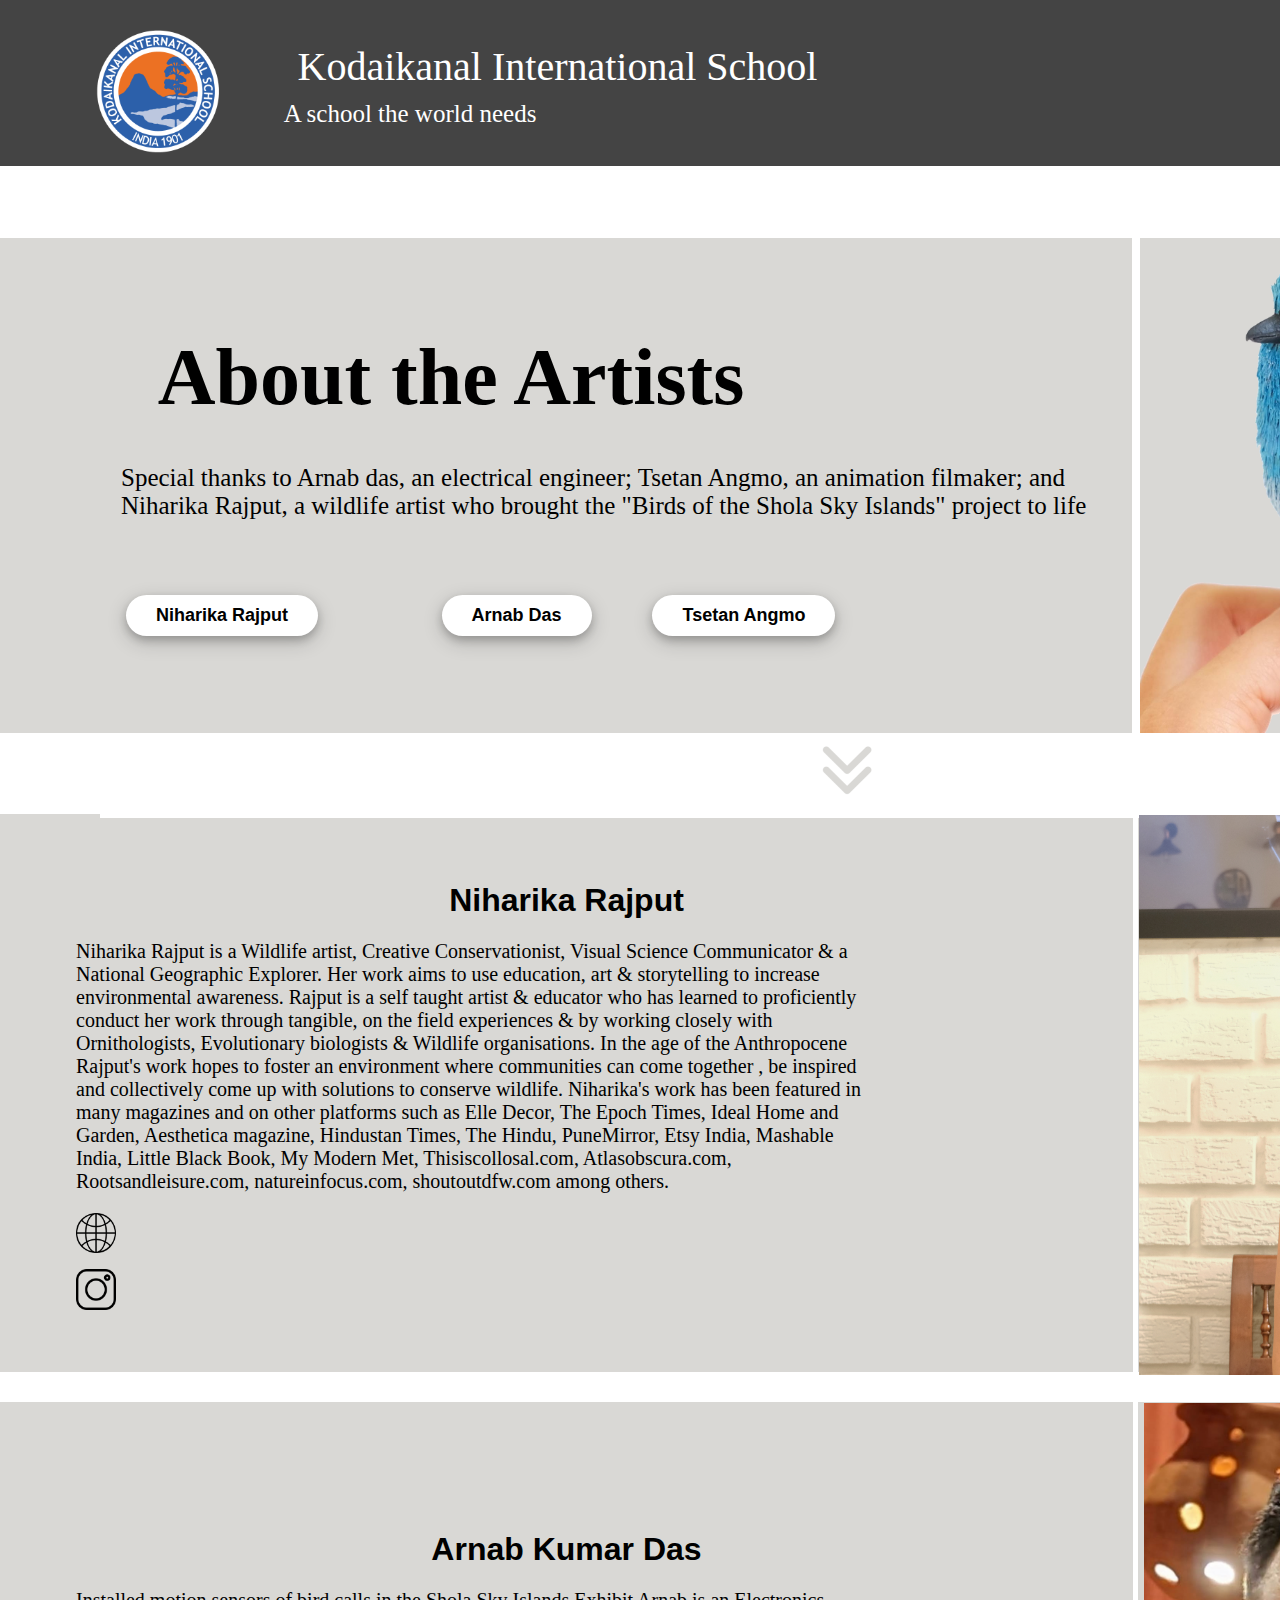
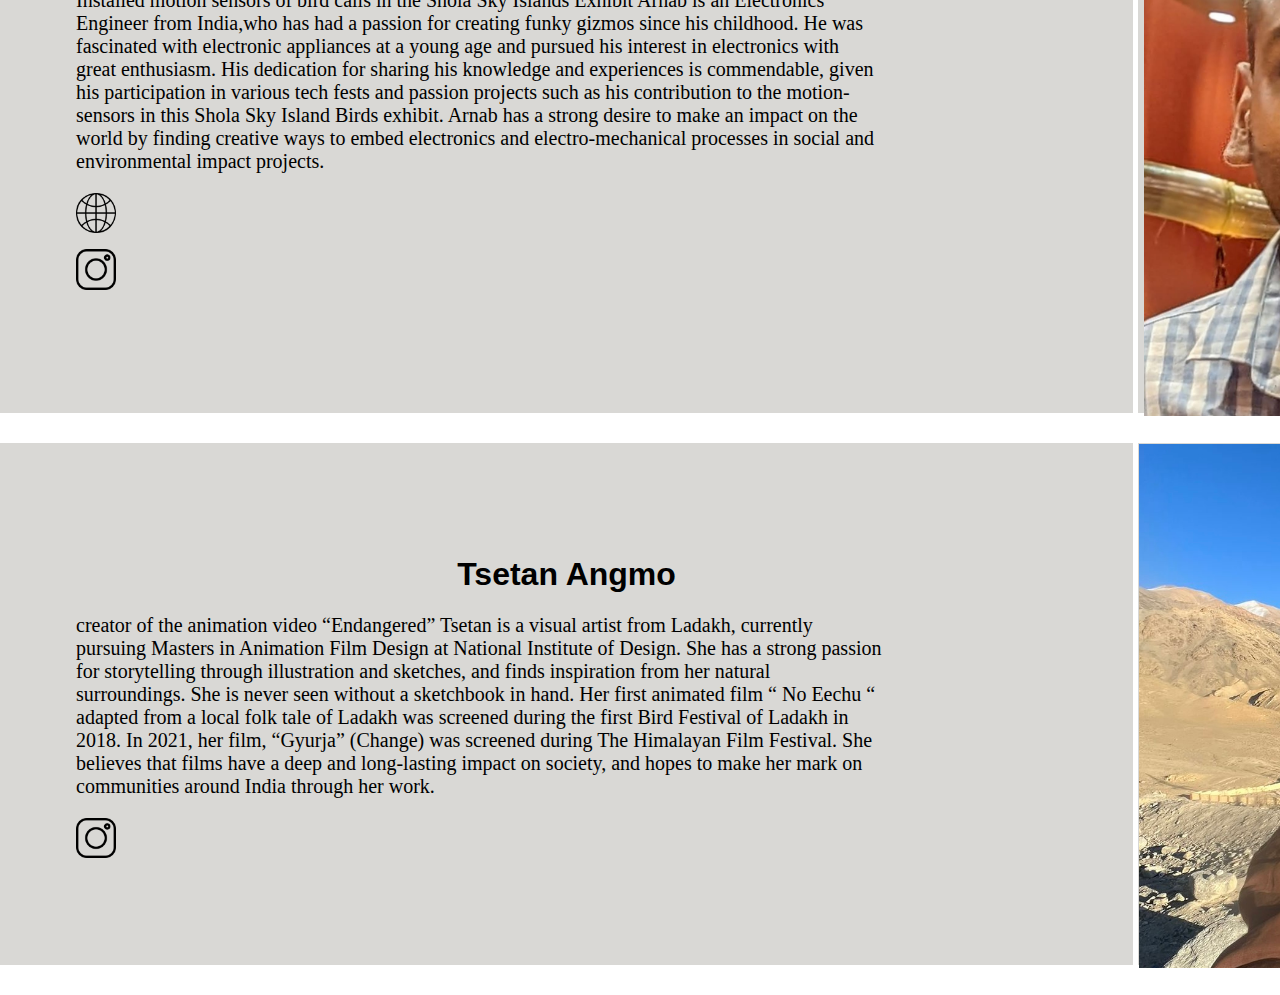
<file: About-art.html>
<!DOCTYPE html>
<html>
<head>
<meta name="viewport" content="width=device-width, initial-scale=1">
<link href="natart.css" rel="stylesheet" type="text/css"> 
</head>
<body>

<div id="mySidepanel" class="sidepanel">
  <a href="javascript:void(0)" class="closebtn" onclick="closeNav()">×</a>
  <a href=""style="color: white">About the Artist</a>
  <a href="Nat geo web final.html">Home</a>
  <a href="About-exhi.html">About the Exibition</a>
  <a href="https://www.kis.in/breathe/kis-center-for-environment-and-humanity" target="#">KIS CEH</a>
</div>
 
<div id="navbar">
<button class="openbtn" onclick="openNav()">
    <img src="logo.webp" alt="logo" style="width:50%" id="logo-img">
    <p id="navbartxt">Kodaikanal International School</p>
    <p id="navbartxt2">A school the world needs</p>
    <p id="element">☰</p>
</button>
</div>
    
<p id="static-space"></p>

<div class="headerthing">
<table style="width:100%" class="table1">
  <tr>
    <th id="headrow">
    <div class="inner-text">
    <h2 id="Title">About the Artists</h2>
    <p id="title">Special thanks to Arnab das, an electrical engineer; Tsetan Angmo, an animation filmaker; and Niharika Rajput, a wildlife artist who brought the "Birds of the Shola Sky Islands" project to life</p>
    <button class="button button1"><a href="#headers1" style="text-decoration:none; color: black"target="#">Arnab Das</a></button>
    <button class="button button2"><a href="#headers2" style="text-decoration:none; color: black" target="#">Niharika Rajput</a></button>
    <button class="button button3"><a href="#headers3" style="text-decoration:none; color: black"target="#">Tsetan Angmo</a></button>
        </div>
      </th>
    <th id ="box2">
      <img src="Nilgiri%20Flycatcher%20(3).png" id="head-img">
    </th>
    </tr>  
</table>
</div>

<img src="BTN-thing.png" id="btn-thing">
<div id="pg-cont">
<table>
<tr id="info-row">
<th id="info-col">
<h1 id="headers2">Niharika Rajput</h1>
<p id="info">Niharika Rajput is a Wildlife artist, Creative Conservationist, Visual Science Communicator & a National Geographic Explorer. Her work aims to use education, art & storytelling to increase environmental awareness. Rajput is a self taught artist & educator who has learned to proficiently conduct her work through tangible, on the field experiences & by working closely with Ornithologists, Evolutionary biologists & Wildlife organisations. In the age of the Anthropocene Rajput's work hopes to foster an environment where communities can come together , be inspired and collectively come up with solutions to conserve wildlife. 
Niharika's work has been featured in many magazines and on other platforms such as Elle Decor, The Epoch Times, Ideal Home and Garden, Aesthetica magazine, Hindustan Times, The Hindu, PuneMirror, Etsy India, Mashable India, Little Black Book, My Modern Met, Thisiscollosal.com, Atlasobscura.com, Rootsandleisure.com, natureinfocus.com, shoutoutdfw.com among others.</p>
<p id="info"><a href="http://www.paperchirrups.com" target="#"><img src="globe.png" style="width: 5%"></a></p>
<p id="info"><a href="https://www.instagram.com/paperchirrups/?hl=en" target="#"><img src="instagram.png" style="width: 5%"></a></p>
</th> 
<th id="info-col-img">
<img src="Headshot_rajput.jpg" style="width: 500px; height: 560px;">
</th>
</tr>  

<tr id="info-row">
<th id="info-col">
<h1 id="headers1">Arnab Kumar Das</h1>
<p id="info">Installed motion sensors of bird calls in the Shola Sky Islands Exhibit Arnab  is an Electronics Engineer from India,who has had a passion for creating funky gizmos since his childhood. He was fascinated with electronic appliances at a young age and pursued his interest in electronics with great enthusiasm. His dedication for sharing his knowledge and experiences is commendable, given his participation in various tech fests and passion projects such as his contribution to the motion-sensors in this Shola Sky Island Birds exhibit. Arnab has a  strong desire to make an impact on the world by finding creative ways to embed electronics and electro-mechanical processes in social and environmental impact projects. </p> 
<p id="info"><a href="https://www.arnabkumardas.com/" target="#"><img src="globe.png" style="width: 5%"></a></p>
<p id="info"><a href="https://www.instagram.com/arnabdasbwn/?hl=en" target="#"><img src="instagram.png" style="width: 5%"></a></p>
</th> 
<th id="info-col-img">
<img src="f7d0aa2b-2ed1-4207-8ae0-48e6b7a6fe09.JPG" style="width: 490px">
</th>
</tr>  
    
<tr id="info-row">
<th id="info-col">
<h1 id="headers3">Tsetan Angmo</h1>
<p id="info">creator of the animation video “Endangered” Tsetan is a visual artist from Ladakh, currently pursuing Masters in Animation Film Design at National Institute of Design. She has a strong passion for storytelling through illustration and sketches, and finds inspiration from her natural surroundings. She is never seen without a sketchbook in hand. Her first animated film “ No Eechu “ adapted from a local folk tale of Ladakh was screened during the first Bird Festival of Ladakh in 2018. In 2021, her film, “Gyurja” (Change) was screened during The Himalayan Film Festival. She believes that films have a deep and long-lasting impact on society, and hopes to make her mark on communities around India through her work. </p>  
<p id="info"><a href="https://www.instagram.com/willowturtle/?hl=en" target="#"><img src="instagram.png" style="width: 5%"></a></p>
</th> 
<th id="info-col-img">
<img src="59646b1c-1159-4895-b195-46c3ce40a475.jpg" style="width: 500px">
</th>
</tr>  
</table>
</div>
    
<script>
window.onscroll = function() {myFunction()};

var navbar = document.getElementById("navbar");
var sticky = navbar.offsetTop;

function myFunction() {
  if (window.pageYOffset >= sticky) {
    navbar.classList.add("sticky")
  } else {
    navbar.classList.remove("sticky");
  }
}
    
function openNav() {
  document.getElementById("mySidepanel").style.height = "100%";
  document.getElementById("mySidepanel").style.width = "20%";
}

function closeNav() {
  document.getElementById("mySidepanel").style.height = "0";
  document.getElementById("mySidepanel").style.width = "0";
}
</script> 
</body>
</html>
</file>
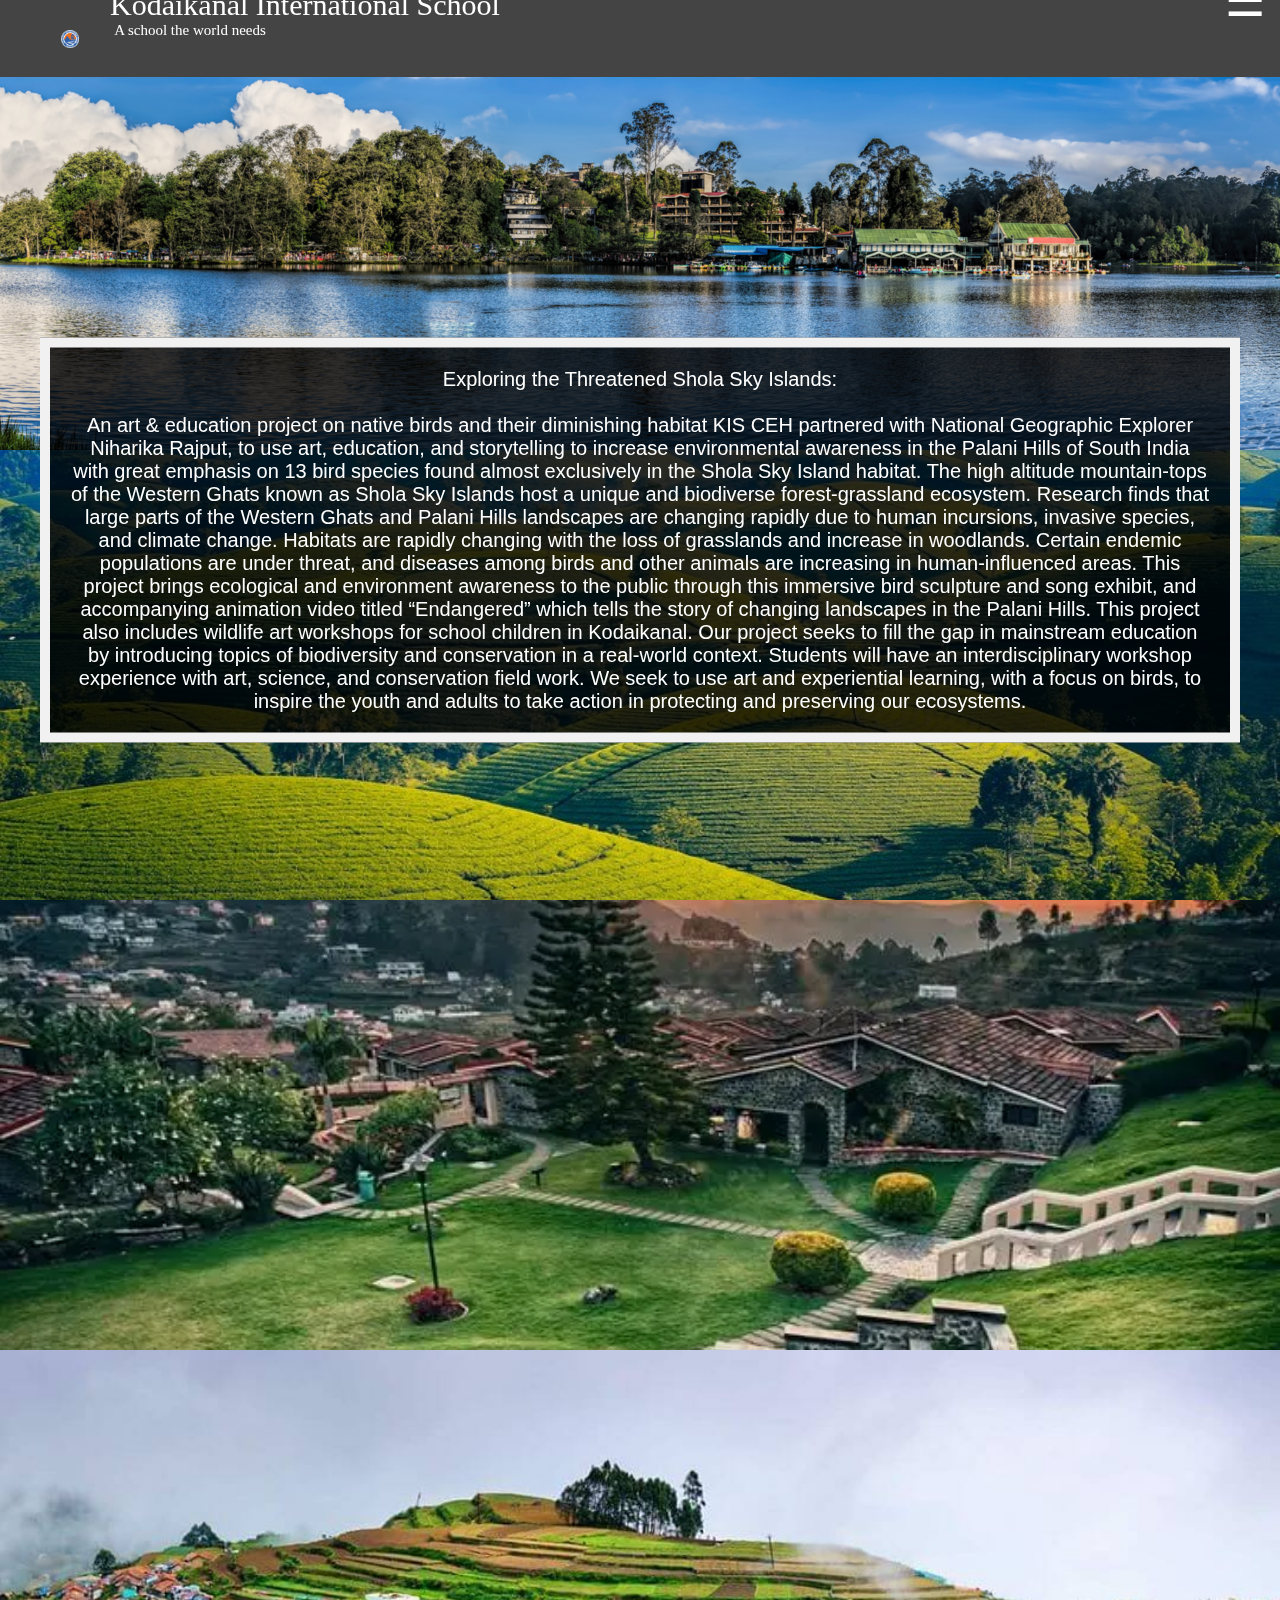
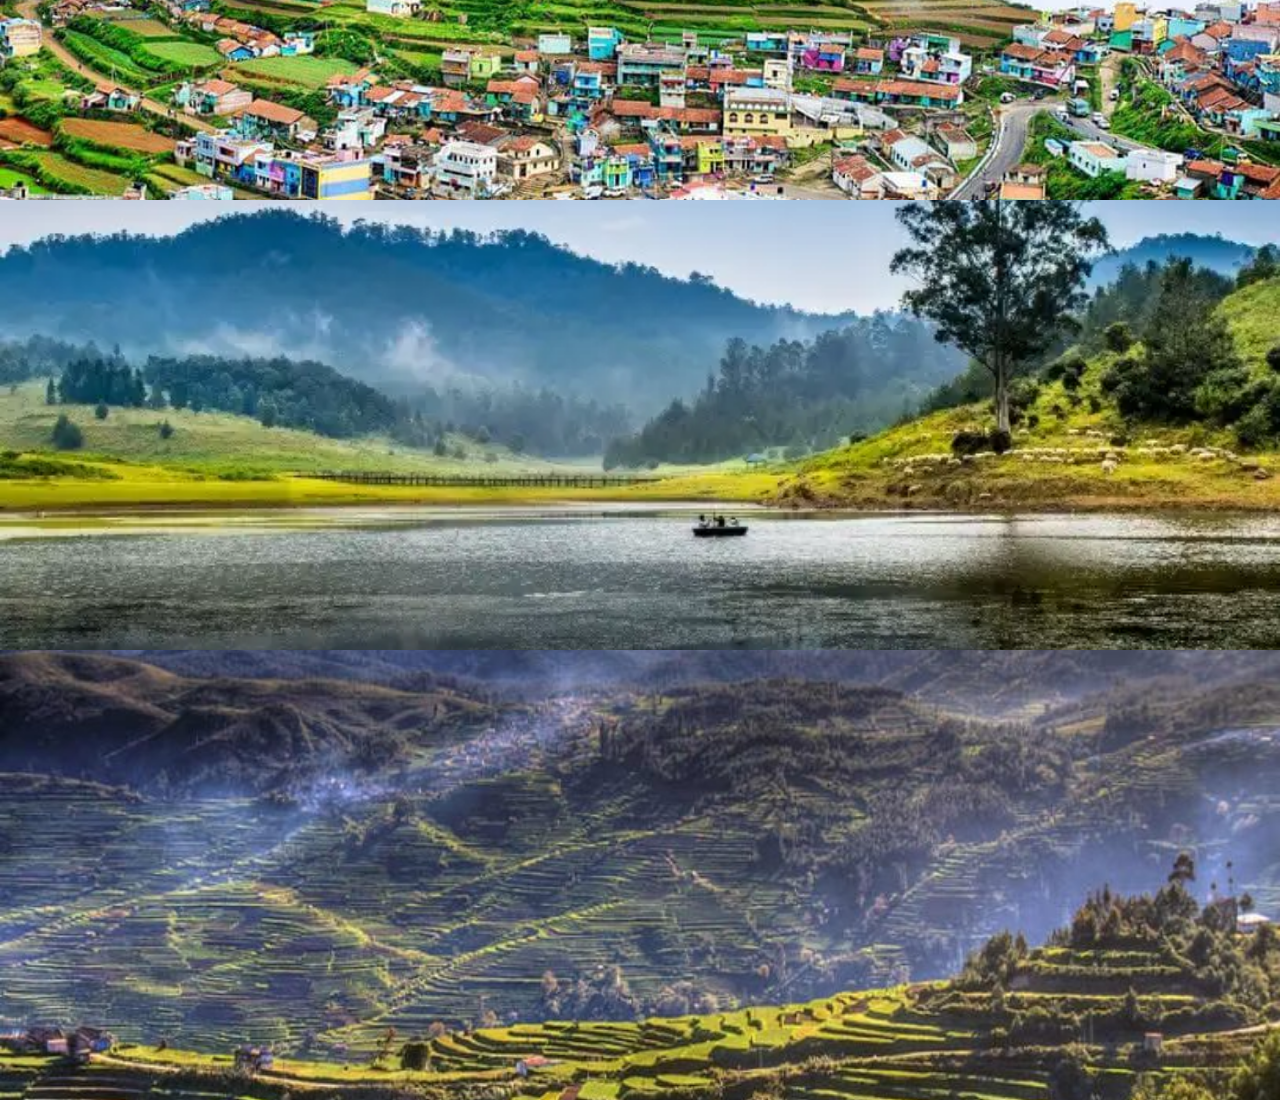
<file: About-exhi.html>
<!DOCTYPE html>
<html>
<head>
<meta name="viewport" content="width=device-width, initial-scale=1">
<link href="About-exhi.css" rel="stylesheet" type="text/css"> 
</head>
<body>

<div id="mySidepanel" class="sidepanel">
  <a href="javascript:void(0)" class="closebtn" onclick="closeNav()">×</a>
  <a href=""style="color: white">About the Exibition</a>
  <a href="Nat%20geo%20web%20final.html">Home</a>
  <a href="About-art.html">About the Artist</a>
  <a href="https://www.kis.in/breathe/kis-center-for-environment-and-humanity" target="#">KIS CEH</a>
</div>
 
<div id="navbar">
<button class="openbtn" onclick="openNav()">
    <img src="logo.webp" alt="logo" style="width:25%" id="logo-img">
    <p id="navbartxt">Kodaikanal International School</p>
    <p id="navbartxt2">A school the world needs</p>
    <p id="element">☰</p>
</button>
</div>
    
<div class="bg-image img1"></div>
<div class="bg-image img2"></div>
<div class="bg-image img3"></div>
<div class="bg-image img4"></div>
<div class="bg-image img5"></div>
<div class="bg-image img6"></div>

<div class="bg-text">
Exploring the Threatened Shola Sky Islands:<br><br>
An art & education project on native birds and their diminishing habitat
KIS CEH partnered with National Geographic Explorer Niharika Rajput, to use art, education, and storytelling to increase environmental awareness in the Palani Hills of South India with great emphasis on 13 bird species found almost exclusively in the Shola Sky Island habitat. The high altitude mountain-tops of the Western Ghats known as Shola Sky Islands host a unique and biodiverse forest-grassland ecosystem. Research finds that large parts of the Western Ghats and Palani Hills landscapes are changing rapidly due to human incursions, invasive species, and climate change. Habitats are rapidly changing with the loss of grasslands and increase in woodlands. Certain endemic populations are under threat, and diseases among birds and other animals are increasing in human-influenced areas.
This project brings ecological and environment awareness to the public through this immersive bird sculpture and song exhibit, and accompanying animation video titled “Endangered” which tells the story of changing landscapes in the Palani Hills.
This project also includes wildlife art workshops for school children in Kodaikanal. Our project seeks to fill the gap in mainstream education by introducing topics of biodiversity and conservation in a real-world context. Students will have an interdisciplinary workshop experience with art, science, and conservation field work. We seek to use art and experiential learning, with a focus on birds, to inspire the youth and adults to take action in protecting and preserving our ecosystems. 
</div>

<script>
window.onscroll = function() {myFunction()};

var navbar = document.getElementById("navbar");
var sticky = navbar.offsetTop;

function myFunction() {
  if (window.pageYOffset >= sticky) {
    navbar.classList.add("sticky")
  } else {
    navbar.classList.remove("sticky");
  }
}
    
function openNav() {
  document.getElementById("mySidepanel").style.height = "100%";
  document.getElementById("mySidepanel").style.width = "20%";
}

function closeNav() {
  document.getElementById("mySidepanel").style.height = "0";
  document.getElementById("mySidepanel").style.width = "0";
}
</script> 
    
</body>
</html>
</file>
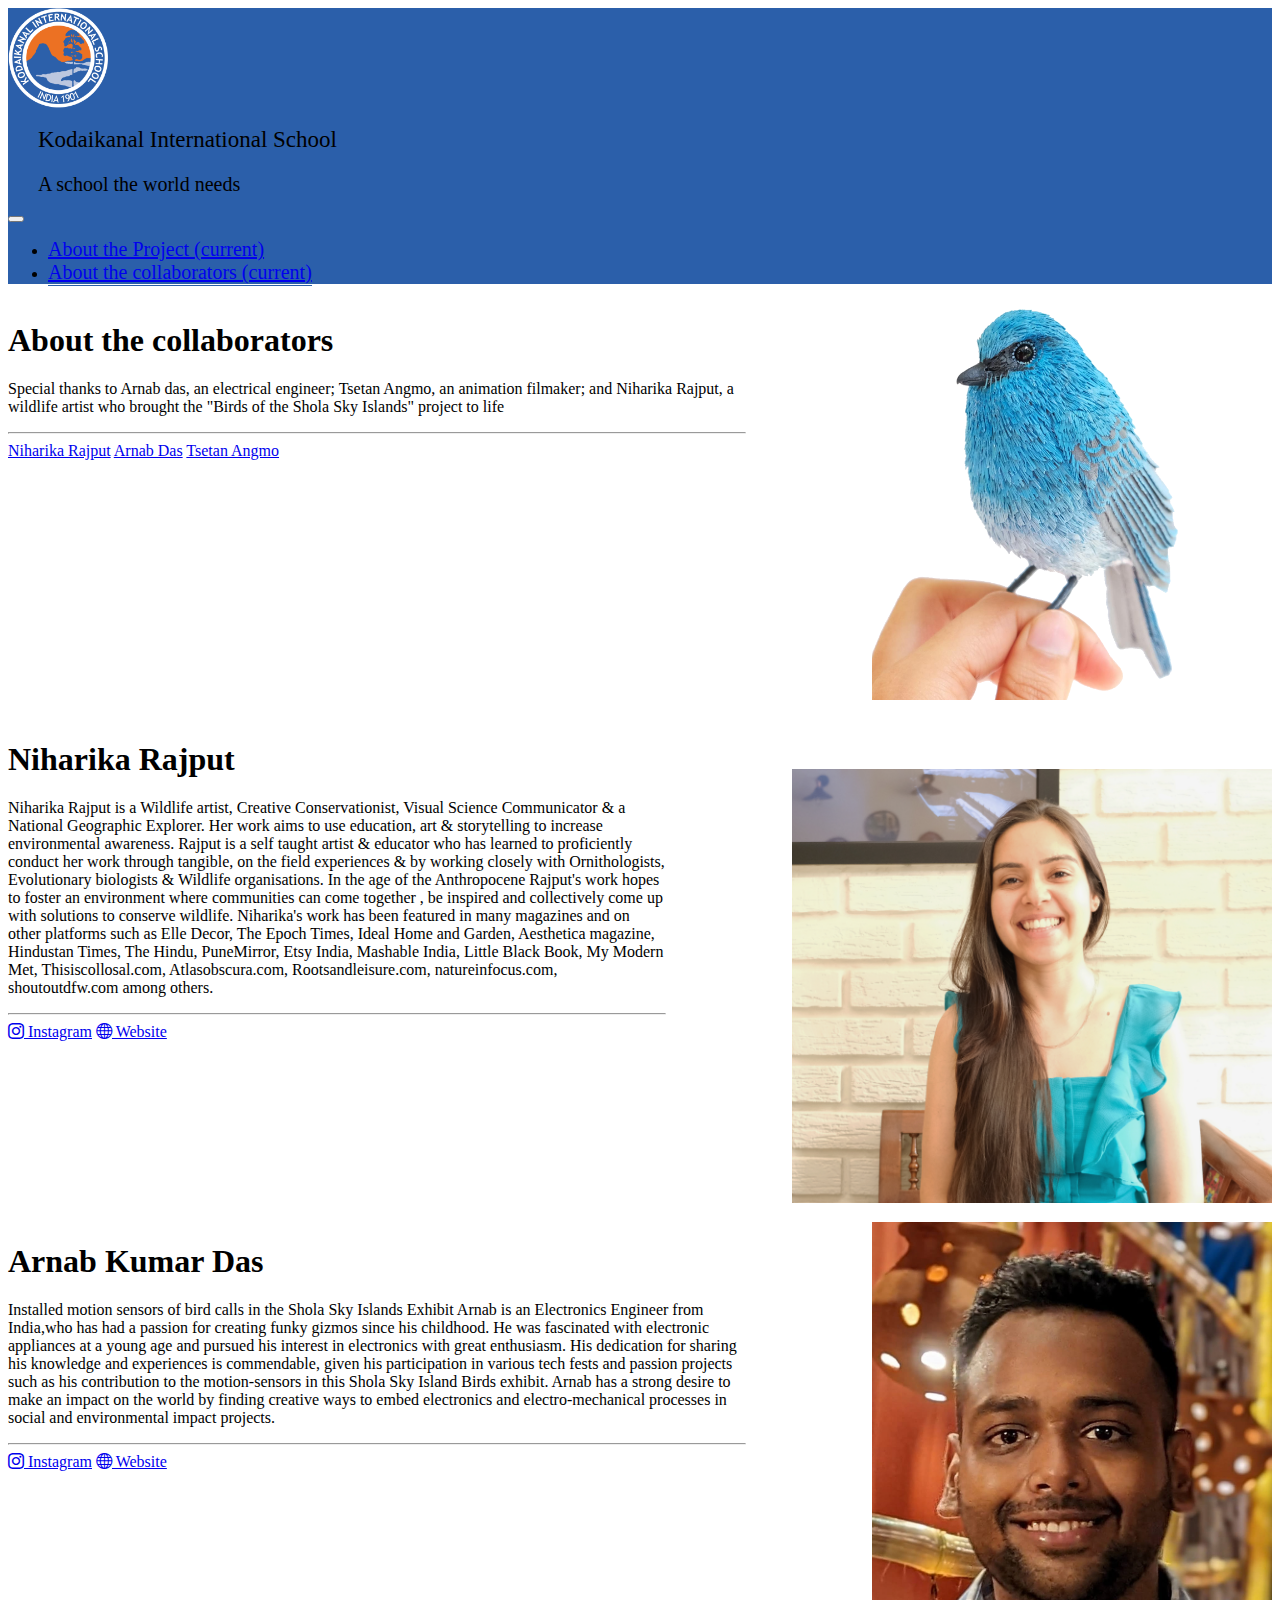
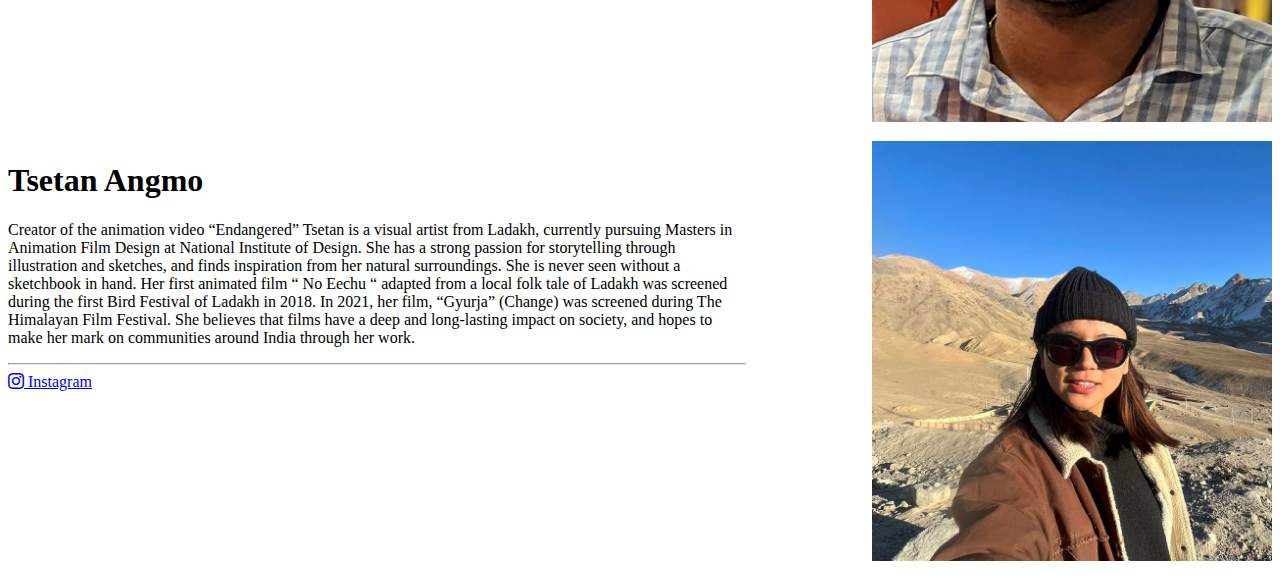
<file: about.html>
<!DOCTYPE html>
<html lang="en">
<head>
    <meta charset="UTF-8">
    <meta http-equiv="X-UA-Compatible" content="IE=edge">
    <meta name="viewport" content="width=device-width, initial-scale=1.0">
    <link rel="icon" type="image/x-icon" href="../static/Harsha-Logo.png">
    <title>KIS CEH</title>
    <link rel="stylesheet" href="https://cdn.jsdelivr.net/npm/bootstrap-icons@1.10.5/font/bootstrap-icons.css">
    <link rel="stylesheet" href="https://cdn.jsdelivr.net/npm/bootstrap@4.6.2/dist/css/bootstrap.min.css" integrity="sha384-xOolHFLEh07PJGoPkLv1IbcEPTNtaed2xpHsD9ESMhqIYd0nLMwNLD69Npy4HI+N" crossorigin="anonymous">
    <style>
      @media only screen and (max-width: 1000px) {
            /* Styles for screens up to 1000px wide */
            .birdrow {
                flex-direction: column;
                margin-left: 10%;
            }

            .birdrow .card {
                margin: 10px;
            }

            .birdrow .card img {
                height: 10rem;
            }
        }

        @media only screen and (max-width: 600px) {
            /* Styles for screens up to 600px wide */
            .jumbotron .inside .image img {
                width: 15rem;
            }

            .birdrow {
                flex-direction: column;
                margin-left: 10%;
                align-items: center;
                justify-content: center;
            }

            .birdrow .card img {
                height: 17rem;
            }

            .jumbotron img {
              display: none;
            }
            .navbar{
              text-align: center;
              justify-content: center;
            }
          }
          
        .navbar .nav-item .dropdown-menu{ margin-top:10px; }
        .navbar .nav-item:focus {
            border:none;
        }
        .navbar .nav-item:active {
            border:none;
        }
        .navbar-custom{
          background-color: #2B5FAA;
        }
        .navbar-brand{
          font-size: 23px;
          font-weight:300;
          margin-left:30px;

        }
        .navbar-toggler{ 
          display:block; 
        }

        .nav-link{
          font-size:20px ;
          padding-bottom:2px;
          border-bottom:1px #2B5FAA solid;
          /* #2B5FAA */
        }

        .nav-link:hover{
          border-bottom:1px white solid;
        }
        th img{
          max-width: 50%;
        }

        .col-sm-6 .card{
          width:10rem;
        }
        .birdrow{
          display: flex;
          flex-direction: row;
          width:80%;
          margin-left:10%;
        }
        .birdrow .card{
          margin:10px;
        }

        .images{
          width:40%;
          display: inline-block;
        }
        .images audio{
          width: 70%;
        }
        .modalText{
          width:60%;
          display: inline-block;
          height:100%;
          padding:20px;
        }
        .modal-body{
          display: flex;
          flex-direction: row;
        }

        .birdrow .card-body button{
          width:100%;
          color:white;
          border:none;
          background:#191919;

        }

        .jumbotron .inside{
          display:flex;
          flex-direction: row;
        }

        .jumbotron{
            margin-bottom:15px;
        }
        #project{
          margin-top:20px;
          border-radius:10px;
        }

        #collabs{
          margin-top:20px;
          border-radius:10px;
        }

        #ceh{
          margin-top:20px;
          border-radius:10px;
        }

        #project2{
          margin-top:20px;
          border-radius:10px;
        }

        #collabs2{
          margin-top:20px;
          border-radius:10px;
        }

        #ceh2{
          margin-top:20px;
          border-radius:10px;
        }
        .birdrow .card img{
          height:17rem;
        }

        .peoplealt {
            display: none;
        }
        .peoplealt .body{
            align-items: center;
            justify-content: center;
            text-align: center;
        }
            #ceh2{
                visibility: hidden;
            }
            #collabs2{
                visibility: hidden;
            }
            #project2{
                visibility: hidden;
            }
        @media only screen and (max-width: 1000px) {
          .birdrow{
            display: flex;
            /* flex-direction: column; */
            margin-left:10%;
          }
          .birdrow .card{
            margin:10px;
          }
          .birdrow .card img{
          height:10rem;
          }

        }
        @media only screen and (max-width: 1000px) {
            .people{
                display: none;
            }
            .peoplealt{
                display:block;
            }
            .intro{
                display:none;
            }
            #ceh2{
                visibility: visible;
            }
            #collabs2{
                visibility: visible;
            }
            #project2{
                visibility: visible;
            }
            
        }
        @media only screen and (max-width: 600px) {
          .jumbotron .inside .image img{
            width:15rem;
          }
          .birdrow{
            display: flex;
            flex-direction: column;
            margin-left:10%;
            align-items: center;
            justify-content: center;
          }
          .birdrow .card img{
          height:17rem;
          }
          #jumbo img{
            display:none;
          }
          #jumbo{
            text-align: center;
          }
        }

    </style>
</head>
<body>
  <!-- Button trigger modal -->



  <nav class="navbar navbar-expand-lg navbar-dark navbar-custom">
    <a href="/index.html"><img src="logo.webp" height="100" width="100" alt=""></a>
    <h1  class="navbar-brand" href="/"> Kodaikanal International School <p style="font-size: 20px;" class="navbar-brand-bottom">A school the world needs</p></h1>
    
    <button class="navbar-toggler" type="button" data-toggle="collapse" data-target="#navbarNavDropdown" aria-controls="navbarNavDropdown" aria-expanded="false" aria-label="Toggle navigation">
      <span class="navbar-toggler-icon"></span>
    </button>
    <div class="collapse navbar-collapse" id="navbarNavDropdown">
      <ul class="navbar-nav">
      </ul>
      <ul class="navbar-nav ml-auto">
        <li class="nav-item active">
          <a class="nav-link" href="/project.html">About the Project <span class="sr-only">(current)</span></a>
        </li>
        <li class="nav-item active">
          <a class="nav-link" href="/about.html">About the collaborators <span class="sr-only">(current)</span></a>
        </li>
      </ul>
    </div>
  </nav>
    
      <div id="jumbo" class="jumbotron main">

        <div class="inside">
          <div class="text">
            <h1 class="display-4">About the collaborators</h1>
            <p class="lead">Special thanks to Arnab das, an electrical engineer; 
              Tsetan Angmo, an animation filmaker; and Niharika Rajput, a wildlife artist who brought the 
              "Birds of the Shola Sky Islands" project to life</p>
            <hr class="my-4">
            <!-- <p>It uses utility classes for typography and spacing to space content out within the larger container.</p> -->
            <a id = "project" class="btn btn-primary btn-lg intro" href="#person1" role="button">Niharika Rajput</a>
            <a id = "collabs" class="btn btn-primary btn-lg intro" href="#person2" role="button">Arnab Das</a>
            <a id = "ceh" class="btn btn-primary btn-lg intro" href="#person3" role="button">Tsetan Angmo</a>

            <a id = "project2" class="btn btn-primary btn-lg" href="#person1.1" role="button">Niharika Rajput</a>
            <a id = "collabs2" class="btn btn-primary btn-lg" href="#person2.1" role="button">Arnab Das</a>
            <a id = "ceh2" class="btn btn-primary btn-lg" href="#person3.1" role="button">Tsetan Angmo</a>
          </div>
          <div style = "margin-left:10%;" class="image">
              <img style = "width:25rem" src="Nilgiri%20Flycatcher%20(3).png" class="card-img-top"  alt="...">
          </div>
        </div>
      
    </div>
    
      <div class="jumbotron people" id = "person1">

          <div class="inside">
            <div class="text">
              <h1 class="display-4">Niharika Rajput</h1>
              <p class="lead">Niharika Rajput is a Wildlife artist,
                 Creative Conservationist, Visual Science Communicator & a
                  National Geographic Explorer. Her work aims to use education,
                   art & storytelling to increase environmental awareness. 
                   Rajput is a self taught artist & educator who has learned 
                   to proficiently conduct her work through tangible, on the 
                   field experiences & by working closely with Ornithologists, 
                   Evolutionary biologists & Wildlife organisations. 
                   In the age of the Anthropocene Rajput's work hopes to 
                   foster an environment where communities can come together ,
                    be inspired and collectively come up with solutions to conserve wildlife. Niharika's work has been featured in many magazines and on other platforms such as Elle Decor,
                     The Epoch Times, Ideal Home and Garden, Aesthetica magazine, Hindustan Times, The Hindu, PuneMirror, Etsy India, Mashable India, Little Black Book, 
                     My Modern Met, Thisiscollosal.com, Atlasobscura.com, Rootsandleisure.com, natureinfocus.com, shoutoutdfw.com among others.

              </p>
              <hr class="my-4">
              <!-- <p>It uses utility classes for typography and spacing to space content out within the larger container.</p> -->
              <a id = "project" class="btn btn-primary btn-lg" href="https://www.instagram.com/paperchirrups/?hl=en" role="button"><i class="bi bi-instagram"></i> Instagram</a>
        <a id = "collabs" class="btn btn-primary btn-lg" href="http://www.paperchirrups.com/" role="button"><i class="bi bi-globe"></i> Website</a>
            </div>
            <div style = "margin-left:10%" class="image">
                <img style = "width:30rem; margin-top:50px;" src="Headshot_rajput.jpg" class="card-img-top"  alt="...">
            </div>
          </div>
        
      </div>
      
      
    <div class="jumbotron people" id="person2">

        <div class="inside">
          <div class="text">
            <h1 class="display-4">Arnab Kumar Das</h1>
            <p class="lead">Installed motion sensors of bird calls in the Shola Sky Islands Exhibit Arnab is an Electronics Engineer from India,who has had a passion for creating funky gizmos since his childhood. He was fascinated with electronic appliances at a young age and pursued his interest in electronics with great enthusiasm. His dedication for sharing his knowledge and experiences is commendable, given his participation in various tech fests and passion projects such as his contribution to the motion-sensors in this Shola Sky Island Birds exhibit. Arnab has a strong desire to make an impact on the world by finding creative ways to embed electronics and electro-mechanical processes in social and environmental impact projects.</p>
            <hr class="my-4">
            <!-- <p>It uses utility classes for typography and spacing to space content out within the larger container.</p> -->
                  <a id = "project" class="btn btn-primary btn-lg" href="https://www.instagram.com/arnabdasbwn/?hl=en" role="button"><i class="bi bi-instagram"></i> Instagram</a>
                  <a id = "collabs" class="btn btn-primary btn-lg" href="https://www.arnabkumardas.com/" role="button"><i class="bi bi-globe"></i> Website</a>
          </div>
          <div style = "margin-left:10%;" class="image">
              <img style = "width:25rem" src="f7d0aa2b-2ed1-4207-8ae0-48e6b7a6fe09.JPG" class="card-img-top"  alt="...">
          </div>
        </div>
      
    </div>
    <div class="jumbotron people" id ="person3">

        <div class="inside">
          <div class="text">
            <h1 class="display-4">Tsetan Angmo</h1>
            <p class="lead">Creator of the animation video “Endangered” Tsetan is a visual artist from Ladakh, currently pursuing Masters in Animation Film Design at National Institute of Design. She has a strong passion for storytelling through illustration and sketches, and finds inspiration from her natural surroundings. She is never seen without a sketchbook in hand. Her first animated film “ No Eechu “ adapted from a local folk tale of Ladakh was screened during the first Bird Festival of Ladakh in 2018. In 2021, her film, “Gyurja” (Change) was screened during The Himalayan Film Festival. She believes that films have a deep and long-lasting impact on society, and hopes to make her mark on communities around India through her work.
            </p>
            <hr class="my-4">
            <!-- <p>It uses utility classes for typography and spacing to space content out within the larger container.</p> -->
            <a id = "project" class="btn btn-primary btn-lg" href="https://www.instagram.com/willowturtle/?hl=en" role="button"><i class="bi bi-instagram"></i> Instagram</a>
          </div>
          <div style = "margin-left:10%;" class="image">
              <img style = "width:25rem" src="59646b1c-1159-4895-b195-46c3ce40a475.jpg" class="card-img-top"  alt="...">
          </div>
        </div>
      
    </div>

    
    

  <div class="jumbotron peoplealt" id ="person1.1">
    <div class="body">
    <img style = "width:25rem" src="Headshot_rajput.jpg" class="card-img-top"  alt="...">
        
      <h1 class="display-4" style="margin-top:20px;">Niharika Rajput</h1>
      <p class="lead">
        Niharika Rajput is a Wildlife artist,
                 Creative Conservationist, Visual Science Communicator & a
                  National Geographic Explorer. Her work aims to use education,
                   art & storytelling to increase environmental awareness. 
                   Rajput is a self taught artist & educator who has learned 
                   to proficiently conduct her work through tangible, on the 
                   field experiences & by working closely with Ornithologists, 
                   Evolutionary biologists & Wildlife organisations. 
                   In the age of the Anthropocene Rajput's work hopes to 
                   foster an environment where communities can come together ,
                    be inspired and collectively come up with solutions to conserve wildlife. Niharika's work has been featured in many magazines and on other platforms such as Elle Decor,
                     The Epoch Times, Ideal Home and Garden, Aesthetica magazine, Hindustan Times, The Hindu, PuneMirror, Etsy India, Mashable India, Little Black Book, 
                     My Modern Met, Thisiscollosal.com, Atlasobscura.com, Rootsandleisure.com, natureinfocus.com, shoutoutdfw.com among others.

      </p>
      <hr class="my-4">
      <!-- <p>It uses utility classes for typography and spacing to space content out within the larger container.</p> -->
      <a id = "project" class="btn btn-primary btn-lg" href="https://www.instagram.com/paperchirrups/?hl=en" role="button"><i class="bi bi-instagram"></i> Instagram</a>
        <a id = "collabs" class="btn btn-primary btn-lg" href="http://www.paperchirrups.com/" role="button"><i class="bi bi-globe"></i> Website</a>
    </div>
</div>
<div class="jumbotron peoplealt" id ="person2.1">
    <div class="body">
    <img style = "width:25rem" src="f7d0aa2b-2ed1-4207-8ae0-48e6b7a6fe09.JPG" class="card-img-top"  alt="...">
        
      <h1 class="display-4" style="margin-top:20px;">Arnab Kumar Das</h1>
      <p class="lead">
        Installed motion sensors of bird calls in the Shola Sky Islands Exhibit Arnab is an Electronics Engineer from India,who has had a passion for creating funky gizmos since his childhood. He was fascinated with electronic appliances at a young age and pursued his interest in electronics with great enthusiasm. His dedication for sharing his knowledge and experiences is commendable, given his participation in various tech fests and passion projects such as his contribution to the motion-sensors in this Shola Sky Island Birds exhibit. Arnab has a strong desire to make an impact on the world by finding creative ways to embed electronics and electro-mechanical processes in social and environmental impact projects.
      <hr class="my-4">
      <!-- <p>It uses utility classes for typography and spacing to space content out within the larger container.</p> -->
      <a id = "project" class="btn btn-primary btn-lg" href="https://www.instagram.com/arnabdasbwn/?hl=en" role="button"><i class="bi bi-instagram"></i> Instagram</a>
        <a id = "collabs" class="btn btn-primary btn-lg" href="https://www.arnabkumardas.com/" role="button"><i class="bi bi-globe"></i> Website</a>
    </div>
</div>
  <div class="jumbotron peoplealt" id ="person3.1">
        <div class="body">
        <img style = "width:25rem" src="59646b1c-1159-4895-b195-46c3ce40a475.jpg" class="card-img-top"  alt="...">
            
          <h1 class="display-4" style="margin-top:20px;">Tsetan Angmo</h1>
          <p class="lead">Creator of the animation video “Endangered” Tsetan is a visual artist from Ladakh, currently pursuing Masters in Animation Film Design at National Institute of Design. She has a strong passion for storytelling through illustration and sketches, and finds inspiration from her natural surroundings. She is never seen without a sketchbook in hand. Her first animated film “ No Eechu “ adapted from a local folk tale of Ladakh was screened during the first Bird Festival of Ladakh in 2018. In 2021, her film, “Gyurja” (Change) was screened during The Himalayan Film Festival. She believes that films have a deep and long-lasting impact on society, and hopes to make her mark on communities around India through her work.
          </p>
          <hr class="my-4">
          <!-- <p>It uses utility classes for typography and spacing to space content out within the larger container.</p> -->
          <a id = "project" class="btn btn-primary btn-lg" href="https://www.instagram.com/willowturtle/?hl=en" role="button"><i class="bi bi-instagram"></i> Instagram</a>

        </div>
  </div>
      <script src="https://cdn.jsdelivr.net/npm/jquery@3.5.1/dist/jquery.slim.min.js" integrity="sha384-DfXdz2htPH0lsSSs5nCTpuj/zy4C+OGpamoFVy38MVBnE+IbbVYUew+OrCXaRkfj" crossorigin="anonymous"></script>
      <script src="https://cdn.jsdelivr.net/npm/bootstrap@4.6.2/dist/js/bootstrap.bundle.min.js" integrity="sha384-Fy6S3B9q64WdZWQUiU+q4/2Lc9npb8tCaSX9FK7E8HnRr0Jz8D6OP9dO5Vg3Q9ct" crossorigin="anonymous"></script>
</body>
</html>
</file>
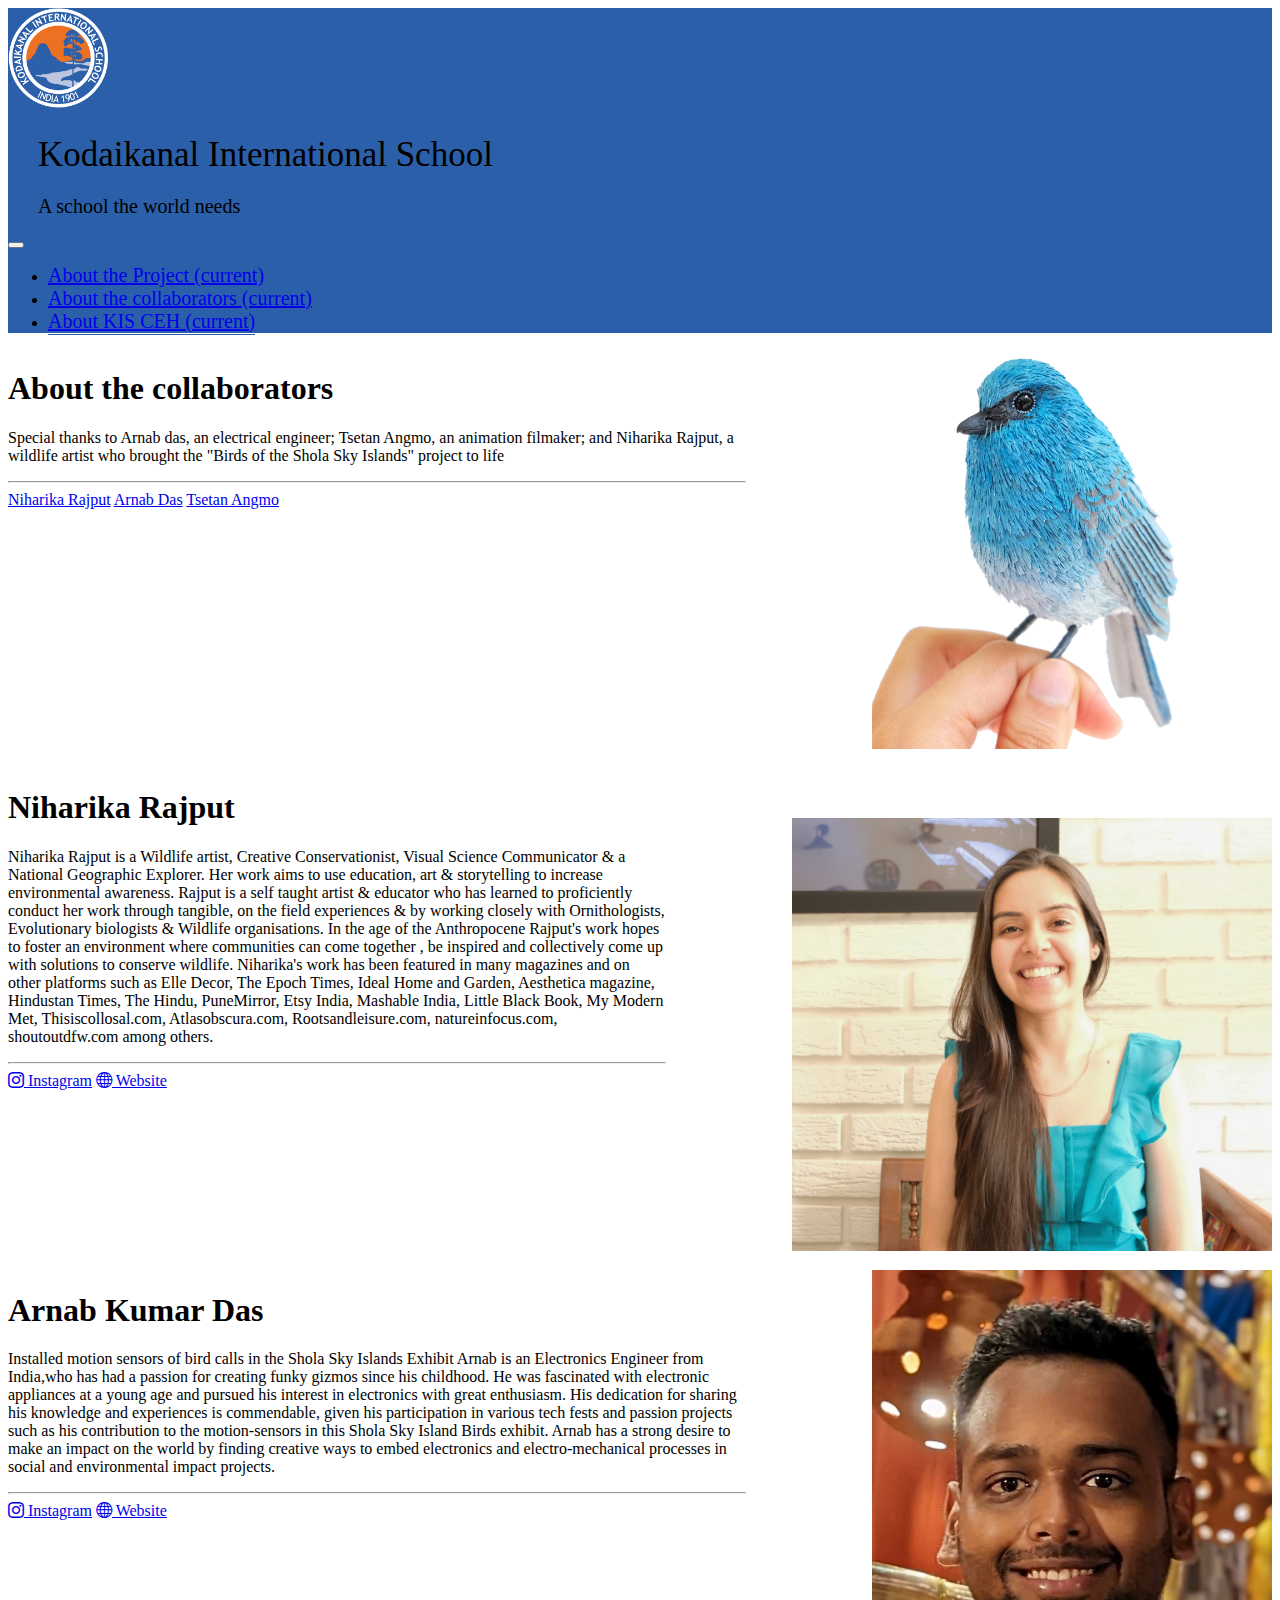
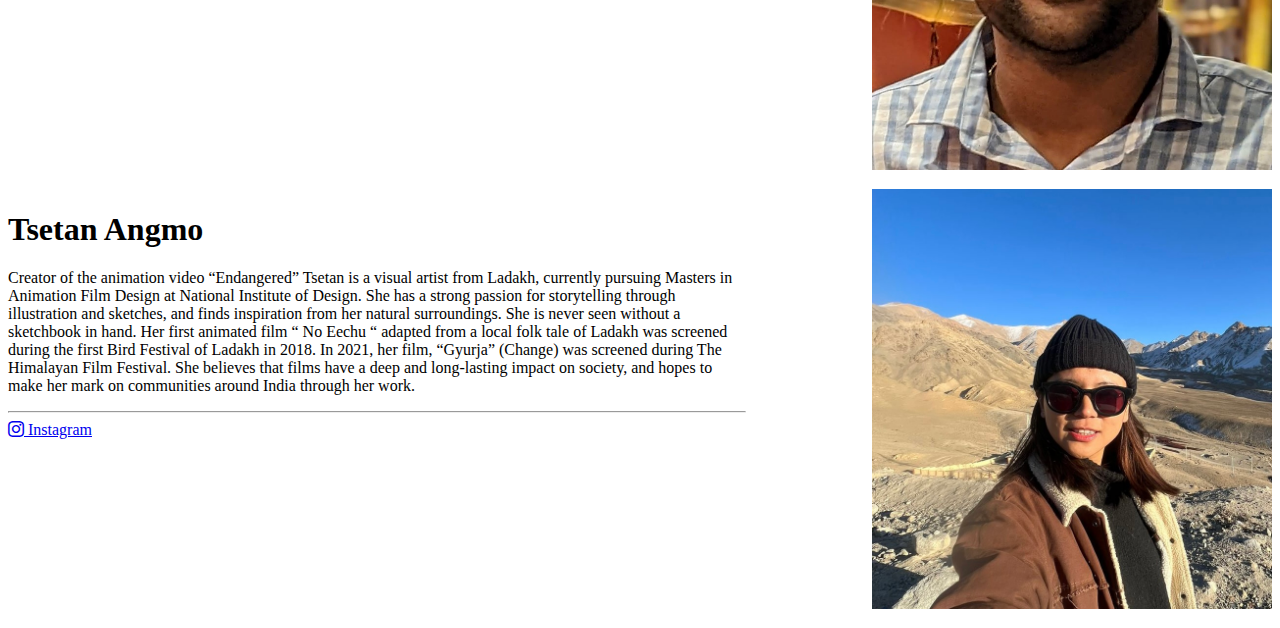
<file: aboutProject.html>
<!DOCTYPE html>
<html lang="en">
<head>
    <meta charset="UTF-8">
    <meta http-equiv="X-UA-Compatible" content="IE=edge">
    <meta name="viewport" content="width=device-width, initial-scale=1.0">
    <link rel="icon" type="image/x-icon" href="../static/Harsha-Logo.png">
    <title>KIS CEH</title>
    <link rel="stylesheet" href="https://cdn.jsdelivr.net/npm/bootstrap-icons@1.10.5/font/bootstrap-icons.css">
    <link rel="stylesheet" href="https://cdn.jsdelivr.net/npm/bootstrap@4.6.2/dist/css/bootstrap.min.css" integrity="sha384-xOolHFLEh07PJGoPkLv1IbcEPTNtaed2xpHsD9ESMhqIYd0nLMwNLD69Npy4HI+N" crossorigin="anonymous">
    <style>
        .navbar .nav-item .dropdown-menu{ margin-top:10px; }
        .navbar .nav-item:focus {
            border:none;
        }
        .navbar .nav-item:active {
            border:none;
        }
        .navbar-custom{
          background-color: #2B5FAA;
        }
        .navbar-brand{
          font-size: 35px;
          font-weight:300;
          margin-left:30px;

        }
        .navbar-toggler{ 
          display:block; 
        }

        .nav-link{
          font-size:20px ;
          padding-bottom:2px;
          border-bottom:1px #2B5FAA solid;
          /* #2B5FAA */
        }

        .nav-link:hover{
          border-bottom:1px white solid;
        }
        th img{
          max-width: 50%;
        }

        .col-sm-6 .card{
          width:10rem;
        }
        .birdrow{
          display: flex;
          flex-direction: row;
          width:80%;
          margin-left:10%;
        }
        .birdrow .card{
          margin:10px;
        }

        .images{
          width:40%;
          display: inline-block;
        }
        .images audio{
          width: 70%;
        }
        .modalText{
          width:60%;
          display: inline-block;
          height:100%;
          padding:20px;
        }
        .modal-body{
          display: flex;
          flex-direction: row;
        }

        .birdrow .card-body button{
          width:100%;
          color:white;
          border:none;
          background:#191919;

        }

        .jumbotron .inside{
          display:flex;
          flex-direction: row;
        }

        .jumbotron{
            margin-bottom:15px;
        }
        #project{
          margin-top:20px;
          border-radius:10px;
        }

        #collabs{
          margin-top:20px;
          border-radius:10px;
        }

        #ceh{
          margin-top:20px;
          border-radius:10px;
        }

        #project2{
          margin-top:20px;
          border-radius:10px;
        }

        #collabs2{
          margin-top:20px;
          border-radius:10px;
        }

        #ceh2{
          margin-top:20px;
          border-radius:10px;
        }
        .birdrow .card img{
          height:17rem;
        }

        .peoplealt {
            display: none;
        }
        .peoplealt .body{
            align-items: center;
            justify-content: center;
            text-align: center;
        }
            #ceh2{
                visibility: hidden;
            }
            #collabs2{
                visibility: hidden;
            }
            #project2{
                visibility: hidden;
            }
        @media only screen and (max-width: 1000px) {
          .birdrow{
            display: flex;
            /* flex-direction: column; */
            margin-left:10%;
          }
          .birdrow .card{
            margin:10px;
          }
          .birdrow .card img{
          height:10rem;
          }

        }
        @media only screen and (max-width: 1000px) {
            .people{
                display: none;
            }
            .peoplealt{
                display:block;
            }
            .intro{
                display:none;
            }
            #ceh2{
                visibility: visible;
            }
            #collabs2{
                visibility: visible;
            }
            #project2{
                visibility: visible;
            }
            
        }
        @media only screen and (max-width: 600px) {
          .jumbotron .inside .image img{
            width:15rem;
          }
          .birdrow{
            display: flex;
            flex-direction: column;
            margin-left:10%;
            align-items: center;
            justify-content: center;
          }
          .birdrow .card img{
          height:17rem;
          }
          #jumbo img{
            display:none;
          }
          #jumbo{
            text-align: center;
          }

          .navbar-brand{
            font-size: 30px;
          }
        }

    </style>
</head>
<body>
  <!-- Button trigger modal -->



    <nav class="navbar navbar-expand-lg navbar-dark navbar-custom">
        <img src="logo.webp" height="100" width="100" alt="">
        <h1  class="navbar-brand" href="/"> Kodaikanal International School <p style="font-size: 20px;" class="navbar-brand-bottom">A school the world needs</p></h1>
        
        <button class="navbar-toggler" type="button" data-toggle="collapse" data-target="#navbarNavDropdown" aria-controls="navbarNavDropdown" aria-expanded="false" aria-label="Toggle navigation">
          <span class="navbar-toggler-icon"></span>
        </button>
        <div class="collapse navbar-collapse" id="navbarNavDropdown">
          <ul class="navbar-nav">
          </ul>
          <ul class="navbar-nav ml-auto">
            <li class="nav-item active">
              <a class="nav-link" href="/">About the Project <span class="sr-only">(current)</span></a>
            </li>
            <li class="nav-item active">
              <a class="nav-link" href="/">About the collaborators <span class="sr-only">(current)</span></a>
            </li>
            <li class="nav-item active">
              <a class="nav-link" href="/">About KIS CEH <span class="sr-only">(current)</span></a>
            </li>
          </ul>
        </div>
      </nav>

    
      <div id="jumbo" class="jumbotron main">

        <div class="inside">
          <div class="text">
            <h1 class="display-4">About the collaborators</h1>
            <p class="lead">Special thanks to Arnab das, an electrical engineer; 
              Tsetan Angmo, an animation filmaker; and Niharika Rajput, a wildlife artist who brought the 
              "Birds of the Shola Sky Islands" project to life</p>
            <hr class="my-4">
            <!-- <p>It uses utility classes for typography and spacing to space content out within the larger container.</p> -->
            <a id = "project" class="btn btn-primary btn-lg intro" href="#person1" role="button">Niharika Rajput</a>
            <a id = "collabs" class="btn btn-primary btn-lg intro" href="#person2" role="button">Arnab Das</a>
            <a id = "ceh" class="btn btn-primary btn-lg intro" href="#person3" role="button">Tsetan Angmo</a>

            <a id = "project2" class="btn btn-primary btn-lg" href="#person1.1" role="button">Niharika Rajput</a>
            <a id = "collabs2" class="btn btn-primary btn-lg" href="#person2.1" role="button">Arnab Das</a>
            <a id = "ceh2" class="btn btn-primary btn-lg" href="#person3.1" role="button">Tsetan Angmo</a>
          </div>
          <div style = "margin-left:10%;" class="image">
              <img style = "width:25rem" src="Nilgiri%20Flycatcher%20(3).png" class="card-img-top"  alt="...">
          </div>
        </div>
      
    </div>
    
      <div class="jumbotron people" id = "person1">

          <div class="inside">
            <div class="text">
              <h1 class="display-4">Niharika Rajput</h1>
              <p class="lead">Niharika Rajput is a Wildlife artist,
                 Creative Conservationist, Visual Science Communicator & a
                  National Geographic Explorer. Her work aims to use education,
                   art & storytelling to increase environmental awareness. 
                   Rajput is a self taught artist & educator who has learned 
                   to proficiently conduct her work through tangible, on the 
                   field experiences & by working closely with Ornithologists, 
                   Evolutionary biologists & Wildlife organisations. 
                   In the age of the Anthropocene Rajput's work hopes to 
                   foster an environment where communities can come together ,
                    be inspired and collectively come up with solutions to conserve wildlife. Niharika's work has been featured in many magazines and on other platforms such as Elle Decor,
                     The Epoch Times, Ideal Home and Garden, Aesthetica magazine, Hindustan Times, The Hindu, PuneMirror, Etsy India, Mashable India, Little Black Book, 
                     My Modern Met, Thisiscollosal.com, Atlasobscura.com, Rootsandleisure.com, natureinfocus.com, shoutoutdfw.com among others.

              </p>
              <hr class="my-4">
              <!-- <p>It uses utility classes for typography and spacing to space content out within the larger container.</p> -->
              <a id = "project" class="btn btn-primary btn-lg" href="https://www.instagram.com/paperchirrups/?hl=en" role="button"><i class="bi bi-instagram"></i> Instagram</a>
        <a id = "collabs" class="btn btn-primary btn-lg" href="http://www.paperchirrups.com/" role="button"><i class="bi bi-globe"></i> Website</a>
            </div>
            <div style = "margin-left:10%" class="image">
                <img style = "width:30rem; margin-top:50px;" src="Headshot_rajput.jpg" class="card-img-top"  alt="...">
            </div>
          </div>
        
      </div>
      
      
    <div class="jumbotron people" id="person2">

        <div class="inside">
          <div class="text">
            <h1 class="display-4">Arnab Kumar Das</h1>
            <p class="lead">Installed motion sensors of bird calls in the Shola Sky Islands Exhibit Arnab is an Electronics Engineer from India,who has had a passion for creating funky gizmos since his childhood. He was fascinated with electronic appliances at a young age and pursued his interest in electronics with great enthusiasm. His dedication for sharing his knowledge and experiences is commendable, given his participation in various tech fests and passion projects such as his contribution to the motion-sensors in this Shola Sky Island Birds exhibit. Arnab has a strong desire to make an impact on the world by finding creative ways to embed electronics and electro-mechanical processes in social and environmental impact projects.</p>
            <hr class="my-4">
            <!-- <p>It uses utility classes for typography and spacing to space content out within the larger container.</p> -->
                  <a id = "project" class="btn btn-primary btn-lg" href="https://www.instagram.com/arnabdasbwn/?hl=en" role="button"><i class="bi bi-instagram"></i> Instagram</a>
                  <a id = "collabs" class="btn btn-primary btn-lg" href="https://www.arnabkumardas.com/" role="button"><i class="bi bi-globe"></i> Website</a>
          </div>
          <div style = "margin-left:10%;" class="image">
              <img style = "width:25rem" src="f7d0aa2b-2ed1-4207-8ae0-48e6b7a6fe09.JPG" class="card-img-top"  alt="...">
          </div>
        </div>
      
    </div>
    <div class="jumbotron people" id ="person3">

        <div class="inside">
          <div class="text">
            <h1 class="display-4">Tsetan Angmo</h1>
            <p class="lead">Creator of the animation video “Endangered” Tsetan is a visual artist from Ladakh, currently pursuing Masters in Animation Film Design at National Institute of Design. She has a strong passion for storytelling through illustration and sketches, and finds inspiration from her natural surroundings. She is never seen without a sketchbook in hand. Her first animated film “ No Eechu “ adapted from a local folk tale of Ladakh was screened during the first Bird Festival of Ladakh in 2018. In 2021, her film, “Gyurja” (Change) was screened during The Himalayan Film Festival. She believes that films have a deep and long-lasting impact on society, and hopes to make her mark on communities around India through her work.
            </p>
            <hr class="my-4">
            <!-- <p>It uses utility classes for typography and spacing to space content out within the larger container.</p> -->
            <a id = "project" class="btn btn-primary btn-lg" href="https://www.instagram.com/willowturtle/?hl=en" role="button"><i class="bi bi-instagram"></i> Instagram</a>
          </div>
          <div style = "margin-left:10%;" class="image">
              <img style = "width:25rem" src="59646b1c-1159-4895-b195-46c3ce40a475.jpg" class="card-img-top"  alt="...">
          </div>
        </div>
      
    </div>

    
    

  <div class="jumbotron peoplealt" id ="person1.1">
    <div class="body">
    <img style = "width:25rem" src="Headshot_rajput.jpg" class="card-img-top"  alt="...">
        
      <h1 class="display-4" style="margin-top:20px;">Niharika Rajput</h1>
      <p class="lead">
        Niharika Rajput is a Wildlife artist,
                 Creative Conservationist, Visual Science Communicator & a
                  National Geographic Explorer. Her work aims to use education,
                   art & storytelling to increase environmental awareness. 
                   Rajput is a self taught artist & educator who has learned 
                   to proficiently conduct her work through tangible, on the 
                   field experiences & by working closely with Ornithologists, 
                   Evolutionary biologists & Wildlife organisations. 
                   In the age of the Anthropocene Rajput's work hopes to 
                   foster an environment where communities can come together ,
                    be inspired and collectively come up with solutions to conserve wildlife. Niharika's work has been featured in many magazines and on other platforms such as Elle Decor,
                     The Epoch Times, Ideal Home and Garden, Aesthetica magazine, Hindustan Times, The Hindu, PuneMirror, Etsy India, Mashable India, Little Black Book, 
                     My Modern Met, Thisiscollosal.com, Atlasobscura.com, Rootsandleisure.com, natureinfocus.com, shoutoutdfw.com among others.

      </p>
      <hr class="my-4">
      <!-- <p>It uses utility classes for typography and spacing to space content out within the larger container.</p> -->
      <a id = "project" class="btn btn-primary btn-lg" href="https://www.instagram.com/paperchirrups/?hl=en" role="button"><i class="bi bi-instagram"></i> Instagram</a>
        <a id = "collabs" class="btn btn-primary btn-lg" href="http://www.paperchirrups.com/" role="button"><i class="bi bi-globe"></i> Website</a>
    </div>
</div>
<div class="jumbotron peoplealt" id ="person2.1">
    <div class="body">
    <img style = "width:25rem" src="f7d0aa2b-2ed1-4207-8ae0-48e6b7a6fe09.JPG" class="card-img-top"  alt="...">
        
      <h1 class="display-4" style="margin-top:20px;">Arnab Kumar Das</h1>
      <p class="lead">
        Installed motion sensors of bird calls in the Shola Sky Islands Exhibit Arnab is an Electronics Engineer from India,who has had a passion for creating funky gizmos since his childhood. He was fascinated with electronic appliances at a young age and pursued his interest in electronics with great enthusiasm. His dedication for sharing his knowledge and experiences is commendable, given his participation in various tech fests and passion projects such as his contribution to the motion-sensors in this Shola Sky Island Birds exhibit. Arnab has a strong desire to make an impact on the world by finding creative ways to embed electronics and electro-mechanical processes in social and environmental impact projects.
      <hr class="my-4">
      <!-- <p>It uses utility classes for typography and spacing to space content out within the larger container.</p> -->
      <a id = "project" class="btn btn-primary btn-lg" href="https://www.instagram.com/arnabdasbwn/?hl=en" role="button"><i class="bi bi-instagram"></i> Instagram</a>
        <a id = "collabs" class="btn btn-primary btn-lg" href="https://www.arnabkumardas.com/" role="button"><i class="bi bi-globe"></i> Website</a>
    </div>
</div>
  <div class="jumbotron peoplealt" id ="person3.1">
        <div class="body">
        <img style = "width:25rem" src="59646b1c-1159-4895-b195-46c3ce40a475.jpg" class="card-img-top"  alt="...">
            
          <h1 class="display-4" style="margin-top:20px;">Tsetan Angmo</h1>
          <p class="lead">Creator of the animation video “Endangered” Tsetan is a visual artist from Ladakh, currently pursuing Masters in Animation Film Design at National Institute of Design. She has a strong passion for storytelling through illustration and sketches, and finds inspiration from her natural surroundings. She is never seen without a sketchbook in hand. Her first animated film “ No Eechu “ adapted from a local folk tale of Ladakh was screened during the first Bird Festival of Ladakh in 2018. In 2021, her film, “Gyurja” (Change) was screened during The Himalayan Film Festival. She believes that films have a deep and long-lasting impact on society, and hopes to make her mark on communities around India through her work.
          </p>
          <hr class="my-4">
          <!-- <p>It uses utility classes for typography and spacing to space content out within the larger container.</p> -->
          <a id = "project" class="btn btn-primary btn-lg" href="https://www.instagram.com/willowturtle/?hl=en" role="button"><i class="bi bi-instagram"></i> Instagram</a>

        </div>
  </div>
      <script src="https://cdn.jsdelivr.net/npm/jquery@3.5.1/dist/jquery.slim.min.js" integrity="sha384-DfXdz2htPH0lsSSs5nCTpuj/zy4C+OGpamoFVy38MVBnE+IbbVYUew+OrCXaRkfj" crossorigin="anonymous"></script>
      <script src="https://cdn.jsdelivr.net/npm/bootstrap@4.6.2/dist/js/bootstrap.bundle.min.js" integrity="sha384-Fy6S3B9q64WdZWQUiU+q4/2Lc9npb8tCaSX9FK7E8HnRr0Jz8D6OP9dO5Vg3Q9ct" crossorigin="anonymous"></script>
</body>
</html>
</file>
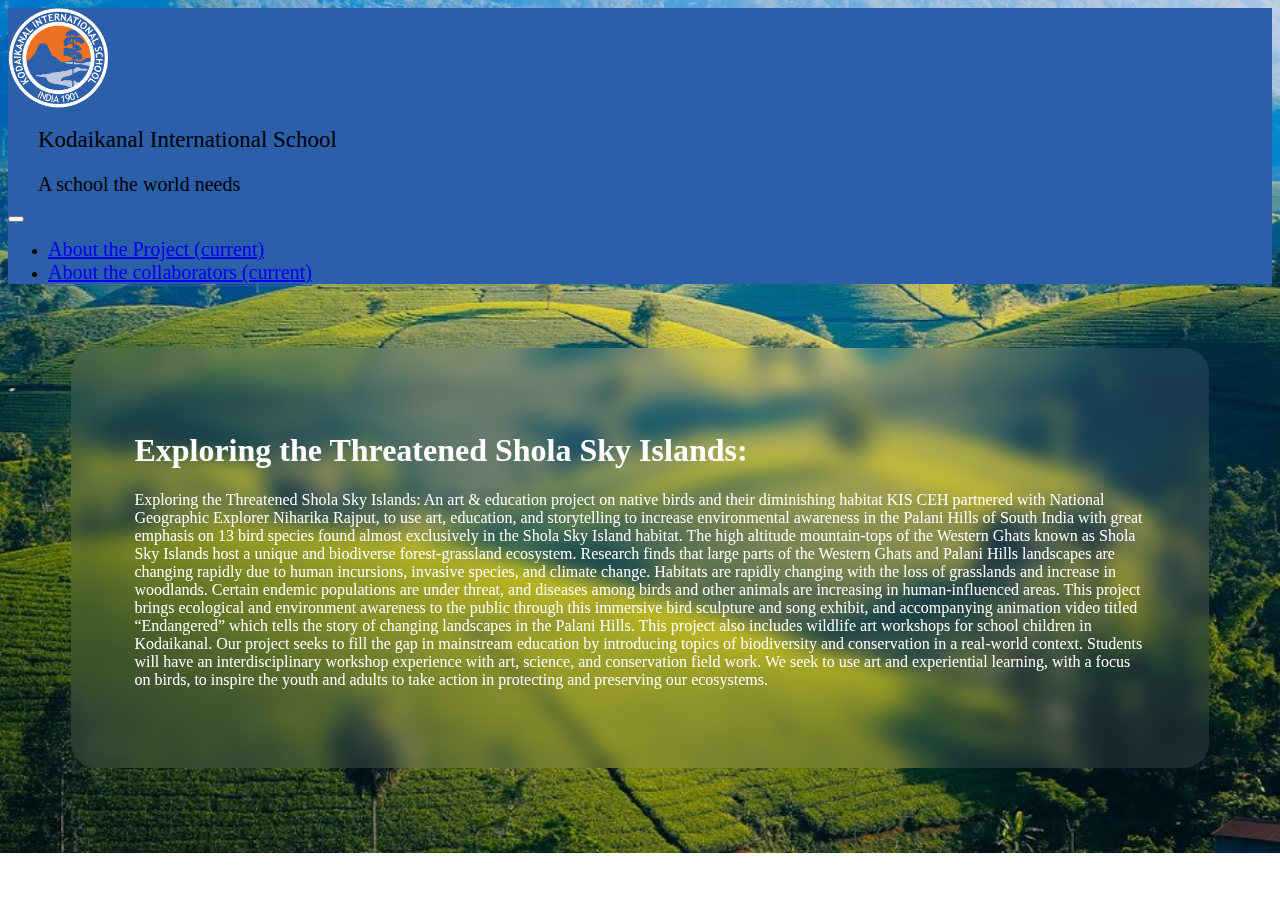
<file: project.html>
<!DOCTYPE html>
<html lang="en">
<head>
    <meta charset="UTF-8">
    <meta http-equiv="X-UA-Compatible" content="IE=edge">
    <meta name="viewport" content="width=device-width, initial-scale=1.0">
    <link rel="icon" type="image/x-icon" href="../static/Harsha-Logo.png">
    <title>KIS CEH</title>
    <link rel="stylesheet" href="https://cdn.jsdelivr.net/npm/bootstrap-icons@1.10.5/font/bootstrap-icons.css">
    <link rel="stylesheet" href="https://cdn.jsdelivr.net/npm/bootstrap@4.6.2/dist/css/bootstrap.min.css" integrity="sha384-xOolHFLEh07PJGoPkLv1IbcEPTNtaed2xpHsD9ESMhqIYd0nLMwNLD69Npy4HI+N" crossorigin="anonymous">
    <style>
      @media only screen and (max-width: 1000px) {
            /* Styles for screens up to 1000px wide */
            .birdrow {
                flex-direction: column;
                margin-left: 10%;
            }

            .birdrow .card {
                margin: 10px;
            }

            .birdrow .card img {
                height: 10rem;
            }
        }

        @media only screen and (max-width: 600px) {
            /* Styles for screens up to 600px wide */
            .jumbotron .inside .image img {
                width: 15rem;
            }

            .birdrow {
                flex-direction: column;
                margin-left: 10%;
                align-items: center;
                justify-content: center;
            }

            .birdrow .card img {
                height: 17rem;
            }

            .jumbotron img {
                display: none;
            }

            .jumbotron {
                text-align: center;
            }
            .navbar{
              text-align: center;
              justify-content: center;
            }


        }
        .navbar .nav-item .dropdown-menu{ margin-top:10px; }
        .navbar .nav-item:focus {
            border:none;
        }
        .navbar .nav-item:active {
            border:none;
        }
        .navbar-custom{
          background-color: #2B5FAA;
        }
        .navbar-brand{
          font-size: 23px;
          font-weight:300;
          margin-left:30px;
        }
        .navbar-toggler{ 
          display:block; 
        }

        .nav-link{
          font-size:20px ;
          padding-bottom:2px;
          border-bottom:1px #2B5FAA solid;
          /* #2B5FAA */
        }

        .nav-link:hover{
          border-bottom:1px white solid;
        }
        th img{
          max-width: 50%;
        }

        .col-sm-6 .card{
          width:10rem;
        }
        .birdrow{
          display: flex;
          flex-direction: row;
          width:80%;
          margin-left:10%;
        }
        .birdrow .card{
          margin:10px;
        }

        .images{
          width:40%;
          display: inline-block;
        }
        .images audio{
          width: 70%;
        }
        .modalText{
          width:60%;
          display: inline-block;
          height:100%;
          padding:20px;
        }
        .modal-body{
          display: flex;
          flex-direction: row;
        }

        .birdrow .card-body button{
          width:100%;
          color:white;
          border:none;
          background:#191919;

        }

        .jumbotron .inside{
          display:flex;
          flex-direction: row;
        }

        .jumbotron{
            margin-bottom:15px;
        }
        #project{
          margin-top:20px;
          border-radius:10px;
        }

        #collabs{
          margin-top:20px;
          border-radius:10px;
        }

        #ceh{
          margin-top:20px;
          border-radius:10px;
        }

        #project2{
          margin-top:20px;
          border-radius:10px;
        }

        #collabs2{
          margin-top:20px;
          border-radius:10px;
        }

        #ceh2{
          margin-top:20px;
          border-radius:10px;
        }
        .birdrow .card img{
          height:17rem;
        }

        .peoplealt {
            display: none;
        }
        .peoplealt .body{
            align-items: center;
            justify-content: center;
            text-align: center;
        }
            #ceh2{
                visibility: hidden;
            }
            #collabs2{
                visibility: hidden;
            }
            #project2{
                visibility: hidden;
            }
        @media only screen and (max-width: 1000px) {
          .birdrow{
            display: flex;
            /* flex-direction: column; */
            margin-left:10%;
          }
          .birdrow .card{
            margin:10px;
          }
          .birdrow .card img{
          height:10rem;
          }

        }
        @media only screen and (max-width: 1000px) {
            .people{
                display: none;
            }
            .peoplealt{
                display:block;
            }
            .intro{
                display:none;
            }
            #ceh2{
                visibility: visible;
            }
            #collabs2{
                visibility: visible;
            }
            #project2{
                visibility: visible;
            }
            
        }
        @media only screen and (max-width: 600px) {
          .jumbotron .inside .image img{
            width:15rem;
          }
          .birdrow{
            display: flex;
            flex-direction: column;
            margin-left:10%;
            align-items: center;
            justify-content: center;
          }
          .birdrow .card img{
          height:17rem;
          }
          #jumbo img{
            display:none;
          }
          #jumbo{
            text-align: center;
            background-color:blue;
          }

        }

        body{
            background-image: url("bg2.jpg");
            background-repeat: no-repeat;
            background-size: cover;
        }



        .about-text {
            background: rgba(225,225,225,0.1);
            padding:5%;
            margin:5%;
            border-radius: 25px;
            color:white;
            font-weight:200;
            }

            @supports (-webkit-backdrop-filter: none) or (backdrop-filter: none) {
            .about-text{
                -webkit-backdrop-filter: blur(10px);
                backdrop-filter: blur(10px);
            }
        }

        #footer{
          background-color:#2B5FAA;
          color:white;
          margin:0px;
        }
        #footer img{
          margin-right:20px;
        }
        #footer .lead{
          margin-left:90px;
        }
    </style>
</head>
<body>
  <!-- Button trigger modal -->



    <nav class="navbar navbar-expand-lg navbar-dark navbar-custom">
        <a href="/index.html"><img src="logo.webp" height="100" width="100" alt=""></a>
        <h1  class="navbar-brand" href="/"> Kodaikanal International School <p style="font-size: 20px;" class="navbar-brand-bottom">A school the world needs</p></h1>
        <button class="navbar-toggler" type="button" data-toggle="collapse" data-target="#navbarNavDropdown" aria-controls="navbarNavDropdown" aria-expanded="false" aria-label="Toggle navigation">
          <span class="navbar-toggler-icon"></span>
        </button>
        <div class="collapse navbar-collapse" id="navbarNavDropdown">
          <ul class="navbar-nav">
          </ul>
          <ul class="navbar-nav ml-auto">
            <li class="nav-item active">
              <a class="nav-link" href="/project.html">About the Project <span class="sr-only">(current)</span></a>
            </li>
            <li class="nav-item active">
              <a class="nav-link" href="/about.html">About the collaborators <span class="sr-only">(current)</span></a>
            </li>
          </ul>
        </div>
      </nav>

      <div class="about-text">
        <h1>Exploring the Threatened Shola Sky Islands:</h1>
        <p>
            Exploring the Threatened Shola Sky Islands:
            An art & education project on native birds and their diminishing habitat KIS CEH partnered with National Geographic Explorer Niharika Rajput, to use art, education, and storytelling to increase environmental awareness in the Palani Hills of South India with great emphasis on 13 bird species found almost exclusively in the Shola Sky Island habitat. The high altitude mountain-tops of the Western Ghats known as Shola Sky Islands host a unique and biodiverse forest-grassland ecosystem. Research finds that large parts of the Western Ghats and Palani Hills landscapes are changing rapidly due to human incursions, invasive species, and climate change. Habitats are rapidly changing with the loss of grasslands and increase in woodlands. Certain endemic populations are under threat, and diseases among birds and other animals are increasing in human-influenced areas. This project brings ecological and environment awareness to the public through this immersive bird sculpture and song exhibit, and accompanying animation video titled “Endangered” which tells the story of changing landscapes in the Palani Hills. This project also includes wildlife art workshops for school children in Kodaikanal. Our project seeks to fill the gap in mainstream education by introducing topics of biodiversity and conservation in a real-world context. Students will have an interdisciplinary workshop experience with art, science, and conservation field work. We seek to use art and experiential learning, with a focus on birds, to inspire the youth and adults to take action in protecting and preserving our ecosystems.
        </p>
      </div>
      
      <script src="https://cdn.jsdelivr.net/npm/jquery@3.5.1/dist/jquery.slim.min.js" integrity="sha384-DfXdz2htPH0lsSSs5nCTpuj/zy4C+OGpamoFVy38MVBnE+IbbVYUew+OrCXaRkfj" crossorigin="anonymous"></script>
      <script src="https://cdn.jsdelivr.net/npm/bootstrap@4.6.2/dist/js/bootstrap.bundle.min.js" integrity="sha384-Fy6S3B9q64WdZWQUiU+q4/2Lc9npb8tCaSX9FK7E8HnRr0Jz8D6OP9dO5Vg3Q9ct" crossorigin="anonymous"></script>
</body>
</html>
</file>
<file: natart.css>
body{
    background-color: white;
    margin: 0;
    padding: 0;
}
* {
  box-sizing: border-box;
}
#sound{
    transform: translate(0,-50%)
}

#video-table{
     translate: 625px -267px;
}

.row:after {
  content: "";
  display: table;
  clear: both;
}

.column {
  float: left;
  width: 20%;
}

.column2 {
  float: left;
}

/* The Modal (background) */
.modal {
  display: none;
  position: fixed;
  z-index: 1;
  padding-top: 100px;
  left: 0;
  top: 0;
  width: 100%;
  height: 100%;
  overflow: auto;
  background-color: black;
}

/* Modal Content */
.modal-content {
  position: relative;
  background-color: #fefefe;
  margin: auto;
  padding: 0;
  width: 90%;
  max-width: 1200px;
}

/* The Close Button */
.close {
  color: white;
  position: absolute;
  top: 10px;
  right: 25px;
  font-size: 35px;
  font-weight: bold;
}

.close:hover,
.close:focus {
  color: #999;
  text-decoration: none;
  cursor: pointer;
}

.mySlides {
  display: none;
}

.cursor {
  cursor: pointer;
}

/* Next & previous buttons */
.prev,
.next {
  cursor: pointer;
  position: absolute;
  top: 50%;
  width: auto;
  padding: 16px;
  margin-top: -50px;
  color: white;
  font-weight: bold;
  font-size: 20px;
  transition: 0.6s ease;
  border-radius: 0 3px 3px 0;
  user-select: none;
  -webkit-user-select: none;
}

/* Position the "next button" to the right */
.next {
  right: 0;
  border-radius: 3px 0 0 3px;
}

/* On hover, add a black background color with a little bit see-through */
.prev:hover,
.next:hover {
  background-color: rgba(0, 0, 0, 0.8);
}

/* Number text (1/3 etc) */
.numbertext {
  color: #f2f2f2;
  font-size: 12px;
  padding: 8px 12px;
  position: absolute;
  top: 0;
}

img {
  margin-bottom: -4px;
}

.caption-container {
  text-align: center;
  background-color: black;
  padding: 2px 16px;
  color: white;
}

.demo {
  opacity: 0.6;
}

.active,
.demo:hover {
  opacity: 1;
}

img.hover-shadow {
  transition: 0.3s;
}

.hover-shadow:hover {
  box-shadow: 0 4px 8px 0 rgba(0, 0, 0, 0.2), 0 6px 20px 0 rgba(0, 0, 0, 0.19);
}

/*bird1*/

.overlay {
  height: 0%;
  width: 100%;
  position: fixed;
  z-index: 2;
  top: 0;
  left: 0;
  background-color: rgb(0,0,0);
  background-color: rgba(0,0,0, 0.9);
  overflow-y: hidden;
  transition: 0.5s;
}

.overlay-content {
  position: relative;
  transform: translate(0,-25%);
  top: 25%;
  width: 100%;
  text-align: center;
  margin-top: 30px;
}

.overlay a {
  padding: 8px;
  text-decoration: none;
  font-size: 36px;
  color: black;
  display: block;
  transition: 0.3s;
}

.overlay a:hover, .overlay a:focus {
  color: #f1f1f1;
}

.overlay .closebtn {
  position: absolute;
  top: 20px;
  right: 45px;
  font-size: 60px;
  color: white;
}
.overlay .closebtn:hover {
  color: bisque;
}

@media screen and (max-height: 450px) {
  .overlay {overflow-y: auto;}
  .overlay a {font-size: 20px}
  .overlay .closebtn {
  font-size: 40px;
  top: 15px;
  right: 35px;
  }
}

.sidepanel  {
  width: 0;
  position: fixed;
  z-index: 3;
  height: 0;
  top: 0;
  left: 0;
  margin-left: 1320px;
  background-color: #111;
  overflow-x: hidden;
  transition: 0.5s;
  padding-top: 60px;
}

.sidepanel a {
  padding: 8px 8px 8px 32px;
  text-decoration: none;
  font-size: 25px;
  color: #818181;
  display: block;
  transition: 0.3s;
}

.sidepanel a:hover {
  color: #f1f1f1;
}

.sidepanel .closebtn {
  position: absolute;
  top: 0;
  right: 25px;
  font-size: 36px;
}

.openbtn {
  font-family: calibri;
  cursor: pointer;
  background-color: #2B5FAA;
  color: white;
  padding:0px 1370px;
  border: none;
  padding-left: 10px;
  }

.openbtn:hover {
  background-color:#444;
}
#navbar{
    background-size: 100%;
    position: sticky;
    z-index: 1;
}
#navbartxt {
    font-size: 40px;
    margin-right: -850px;
    margin-top: -140px;
}

#navbartxt2 {
    font-size: 25px;
    margin-right: -555px;
    margin-top: -30px;
}

#logo-img{
    margin-left: 50px;
    margin-top: 30px;
    margin-bottom: 30px;
}

#element{
    font-family: 'Bubblegum Sans';
    font-size: 45px;
    margin-right: -1295px;
    margin-left: 1500px;
    margin-top: -100px;
    margin-bottom: 50px;
    padding-bottom:10px;
}

#Title{
    font-family: calibri;
    margin-left: -500px;
    font-size: 80px;
}
#Title2{
    font-family: calibri;
    margin-left: -695px;
    font-size: 80px;
    margin-top: -85px;
}
#title{
    font-weight: lighter;
    font-family: calibri;
    margin-left: -150px;
    font-size: 25px;
    margin-top: -25px;
    text-align: left;
}
#title2{
    font-weight: lighter;
    font-family: calibri;
    margin-left: -130px;
    font-size: 25px;
    margin-top: -25px;
}

#bird-img{
    width: 2600%;
    height: 250px;
}

#btn-thing{
    margin-left: 100px;
}

table, th, td {
  border-collapse: collapse;
}
th, td {
  background-color: #D9D8D5;
}
.headerthing{
    padding-left: 300px;
    margin-left: -300px;
    margin-right: -360px;
}
.inner-text{
    margin-top: -80px;
    margin-left: 270px;
}

#row{
    border-left: 150px solid white;
    border-right: 150px solid white;
}

#inner-row{
    border: 8px solid white;
    
}

#headrow{
    border-right: 8px solid white;
}

#head-img{
    margin-right: -240px;
    margin-left: -232px;
    margin-top: -2.5px;
    width: 500px;
    height: 500px;
}

#box2{
    width: 500px;
    border-right: 8px solid #D9D8D5;
}

#btn{
    margin-left: 173px;
    margin-top: 0px;
    background-color: #D9D8D5;
    border:none;
}

.container {
  position: relative;
  text-align: center;
  color: white;
}

.container2 {
  padding-bottom:40px;
  margin-left:10px;
  position: relative;
  color: white;
}

.centered {
  position: absolute;
  font-size: 15px;
  color: black;
}

.txt-cntr{
    margin-top: -27px;
    margin-left: -70px;
}

.button {
  background-color: white;
  border: none;
  color: black;
  padding: 10px 30px 10px 30px;
  text-align: center;
  text-decoration: none;
  font-weight: bolder;
  display: inline-block;
  font-size: 18px;
  cursor: pointer;
  box-shadow: 0 4px 8px 0 rgba(0, 0, 0, 0.2), 0 6px 20px 0 rgba(0, 0, 0, 0.19);
}

#static-space{
    padding: 20px 540px 20px 540px;
}

.sticky {
  position: fixed;
  top: 0;
  width: 100%;
}

.sticky + .content {
  padding-top: 60px;
}

.button1 {
    border-radius: 30px;
    margin-left:-125px;
    margin-top: 50px;
    margin-bottom: -200px;
}

.button1:hover {background-color: #e7e7e7;}

.button2 {
    border-radius: 30px;
    margin-left: -470px;
    margin-top: 50px;
    margin-bottom: -200px;
}

.button2:hover {background-color: #e7e7e7;}

.button3 {
    border-radius: 30px;
    margin-left: 330px;
    margin-top: 50px;
    margin-bottom: -200px;
}

.button3:hover {background-color: #e7e7e7;}

* {box-sizing: border-box;}
body {font-family: Verdana, sans-serif;}
.mySlides {display: none;}
img {vertical-align: middle;}

/* Slideshow container */
.slideshow-container {
  max-width: 1000px;
  position: relative;
  margin: auto;
}

/* Caption text */
.text {
  color: #f2f2f2;
  font-size: 15px;
  padding: 8px 12px;
  position: absolute;
  bottom: 8px;
  width: 100%;
  text-align: center;
}

/* Number text (1/3 etc) */
.numbertext {
  color: #f2f2f2;
  font-size: 12px;
  padding: 8px 12px;
  position: absolute;
  top: 0;
}

/* The dots/bullets/indicators */
.dot {
  height: 15px;
  width: 15px;
  margin: 0 2px;
  background-color: #bbb;
  border-radius: 50%;
  display: inline-block;
  transition: background-color 0.6s ease;
}

.active {
  background-color: #717171;
}

/* Fading animation */
.fade {
  animation-name: fade;
  animation-duration: 1.5s;
}

@keyframes fade {
  from {opacity: .4} 
  to {opacity: 1}
}

/* On smaller screens, decrease text size */
@media only screen and (max-width: 300px) {
  .text {font-size: 11px}
}

#headers{
    text-align: left; 
    font-family: calibri; 
    font-size: 60px;
    margin-left:75px;
}

#info{
    text-align: left; 
    font-family: calibri; 
    font-size: 20px; 
    font-weight: normal;
    margin-right: 250px;
    margin-left:75px;
}

#info-row{
    border-bottom: solid white 30px;
    margin-left: 500px;
}

#info-col{
    border-right: solid white 5px; 
}

#pg-cont{
    padding-left: 300px;
    margin-left: -300px;
    margin-right: -360px;
}
</file>
<file: About-exhi.css>
body{
    background-color: white;
    margin: 0;
    padding: 0;
}
* {
  box-sizing: border-box;
}
#sound{
    transform: translate(0,-50%)
}

#video-table{
     translate: 625px -267px;
}

.row:after {
  content: "";
  display: table;
  clear: both;
}

.column {
  float: left;
  width: 20%;
}

.column2 {
  float: left;
}

/* The Modal (background) */
.modal {
  display: none;
  position: fixed;
  z-index: 1;
  padding-top: 100px;
  left: 0;
  top: 0;
  width: 100%;
  height: 100%;
  overflow: auto;
  background-color: black;
}

/* Modal Content */
.modal-content {
  position: relative;
  background-color: #fefefe;
  margin: auto;
  padding: 0;
  width: 90%;
  max-width: 1200px;
}

/* The Close Button */
.close {
  color: white;
  position: absolute;
  top: 10px;
  right: 25px;
  font-size: 35px;
  font-weight: bold;
}

.close:hover,
.close:focus {
  color: #999;
  text-decoration: none;
  cursor: pointer;
}

.mySlides {
  display: none;
}

.cursor {
  cursor: pointer;
}

/* Next & previous buttons */
.prev,
.next {
  cursor: pointer;
  position: absolute;
  top: 50%;
  width: auto;
  padding: 16px;
  margin-top: -50px;
  color: white;
  font-weight: bold;
  font-size: 20px;
  transition: 0.6s ease;
  border-radius: 0 3px 3px 0;
  user-select: none;
  -webkit-user-select: none;
}

/* Position the "next button" to the right */
.next {
  right: 0;
  border-radius: 3px 0 0 3px;
}

/* On hover, add a black background color with a little bit see-through */
.prev:hover,
.next:hover {
  background-color: rgba(0, 0, 0, 0.8);
}

/* Number text (1/3 etc) */
.numbertext {
  color: #f2f2f2;
  font-size: 12px;
  padding: 8px 12px;
  position: absolute;
  top: 0;
}

img {
  margin-bottom: -4px;
}

.caption-container {
  text-align: center;
  background-color: black;
  padding: 2px 16px;
  color: white;
}

.demo {
  opacity: 0.6;
}

.active,
.demo:hover {
  opacity: 1;
}

img.hover-shadow {
  transition: 0.3s;
}

.hover-shadow:hover {
  box-shadow: 0 4px 8px 0 rgba(0, 0, 0, 0.2), 0 6px 20px 0 rgba(0, 0, 0, 0.19);
}

/*bird1*/

.overlay {
  height: 0%;
  width: 100%;
  position: fixed;
  z-index: 2;
  top: 0;
  left: 0;
  background-color: rgb(0,0,0);
  background-color: rgba(0,0,0, 0.9);
  overflow-y: hidden;
  transition: 0.5s;
}

.overlay-content {
  position: relative;
  transform: translate(0,-25%);
  top: 25%;
  width: 100%;
  text-align: center;
  margin-top: 30px;
}

.overlay a {
  padding: 8px;
  text-decoration: none;
  font-size: 36px;
  color: black;
  display: block;
  transition: 0.3s;
}

.overlay a:hover, .overlay a:focus {
  color: #f1f1f1;
}

.overlay .closebtn {
  position: absolute;
  top: 20px;
  right: 45px;
  font-size: 60px;
  color: white;
}
.overlay .closebtn:hover {
  color: bisque;
}

@media screen and (max-height: 450px) {
  .overlay {overflow-y: auto;}
  .overlay a {font-size: 20px}
  .overlay .closebtn {
  font-size: 40px;
  top: 15px;
  right: 35px;
  }
}

.sidepanel  {
  width: 0;
  position: fixed;
  z-index: 3;
  height: 0;
  top: 0;
  left: 0;
  margin-left: 1200px;
  background-color: #111;
  overflow-x: hidden;
  transition: 0.5s;
  padding-top: 60px;
}

.sidepanel a {
  padding: 8px 8px 8px 32px;
  text-decoration: none;
  font-size: 25px;
  color: #818181;
  display: block;
  transition: 0.3s;
}

.sidepanel a:hover {
  color: #f1f1f1;
}

.sidepanel .closebtn {
  position: absolute;
  top: 0;
  right: 25px;
  font-size: 36px;
}

.openbtn {
  font-family: calibri;
  cursor: pointer;
  background-color: #2B5FAA;
  color: white;
  padding:0px 1200px;
  border: none;
  padding-left: 10px;
}

.openbtn:hover {
  background-color:#444;
}
#navbar{
    position: fixed;
    z-index: 2;
}
#navbartxt {
    font-size: 30px;
    margin-right: -520px;
    margin-top: -90px;
}

#navbartxt2 {
    font-size: 15px;
    margin-right: -290px;
    margin-top: -30px;
}

#logo-img{
    margin-left: 50px;
    margin-top: 30px;
    margin-bottom: 30px;
}

#element{
    font-family: 'Bubblegum Sans';
    font-size: 45px;
    margin-right: -1200px;
    margin-left: 1200px;
    margin-top: -80px;
    margin-bottom: 50px;
}

#Title{
    font-family: calibri;
    margin-left: -500px;
    font-size: 80px;
}
#Title2{
    font-family: calibri;
    margin-left: -830px;
    font-size: 80px;
    margin-top: -85px;
}
#title{
    font-weight: lighter;
    font-family: calibri;
    margin-left: -190px;
    font-size: 25px;
    margin-top: -25px;
    text-align: left;
}
#title2{
    font-weight: lighter;
    font-family: calibri;
    margin-left: -605px;
    font-size: 25px;
    margin-top: -25px;
}

table, th, td {
  border-collapse: collapse;
}
th, td {
  background-color: #D9D8D5;
}
.headerthing{
    padding-left: -10px
}
.inner-text{
    margin-top: -80px;
    margin-left: 270px;
}

#row{
    border-left: 150px solid white;
    border-right: 150px solid white;
}

#inner-row{
    border: 8px solid white;
    
}

#headrow{
    border-right: 8px solid white;
}

#head-img{
    margin-right: -240px;
    margin-left: -232px;
    margin-top: -2.5px;
    width: 500px;
    height: 500px;
}

#box2{
    width: 500px;
    border-right: 8px solid #D9D8D5;
}

#btn{
    margin-left: 173px;
    margin-top: 0px;
    background-color: #D9D8D5;
    border:none;
}

.container {
  position: relative;
  text-align: center;
  color: white;
}

.container2 {
  padding-bottom:40px;
  margin-left:10px;
  position: relative;
  color: white;
}

.centered {
  position: absolute;
  font-size: 15px;
  color: black;
}

.txt-cntr{
    margin-top: -27px;
    margin-left: -70px;
}

.button {
  background-color: white;
  border: none;
  color: black;
  padding: 10px 30px 10px 30px;
  text-align: center;
  text-decoration: none;
  font-weight: bolder;
  display: inline-block;
  font-size: 18px;
  cursor: pointer;
  box-shadow: 0 4px 8px 0 rgba(0, 0, 0, 0.2), 0 6px 20px 0 rgba(0, 0, 0, 0.19);
}

#static-space{
    padding: 20px 540px 20px 540px;
}

.sticky {
  position: fixed;
  top: 0;
  width: 100%;
}

.sticky + .content {
  padding-top: 60px;
}

.button1 {
    border-radius: 30px;
    margin-left:-210px;
    margin-top: 50px;
    margin-bottom: -200px;
}

.button1:hover {background-color: #e7e7e7;}

.button2 {
    border-radius: 30px;
    margin-left: -440px;
    margin-top: 50px;
    margin-bottom: -200px;
}

.button2:hover {background-color: #e7e7e7;}

.button3 {
    border-radius: 30px;
    margin-left: 370px;
    margin-top: 50px;
    margin-bottom: -200px;
}

.button3:hover {background-color: #e7e7e7;}

* {box-sizing: border-box;}
body {font-family: Verdana, sans-serif;}
.mySlides {display: none;}
img {vertical-align: middle;}

/* Slideshow container */
.slideshow-container {
  max-width: 1000px;
  position: relative;
  margin: auto;
}

/* Caption text */
.text {
  color: #f2f2f2;
  font-size: 15px;
  padding: 8px 12px;
  position: absolute;
  bottom: 8px;
  width: 100%;
  text-align: center;
}

/* Number text (1/3 etc) */
.numbertext {
  color: #f2f2f2;
  font-size: 12px;
  padding: 8px 12px;
  position: absolute;
  top: 0;
}

/* The dots/bullets/indicators */
.dot {
  height: 15px;
  width: 15px;
  margin: 0 2px;
  background-color: #bbb;
  border-radius: 50%;
  display: inline-block;
  transition: background-color 0.6s ease;
}

.active {
  background-color: #717171;
}

/* Fading animation */
.fade {
  animation-name: fade;
  animation-duration: 1.5s;
}

@keyframes fade {
  from {opacity: .4} 
  to {opacity: 1}
}

/* On smaller screens, decrease text size */
@media only screen and (max-width: 300px) {
  .text {font-size: 11px}
}

body, html {
  height: 100%;
  margin: 0;
  font-family: Arial, Helvetica, sans-serif;
}

* {
  box-sizing: border-box;
}

.bg-image {
  /* Full height */
  height: 50%; 
  /* Center and scale the image nicely */
  background-position: center;
  background-repeat: no-repeat;
  background-size: cover;
  z-index: -1;
}

/* Images used */
.img1 { background-image: url("bg1.jpg"); }
.img2 { background-image: url("bg2.jpg"); }
.img3 { background-image: url("bg3.webp"); }
.img4 { background-image: url("bg4.jpg"); }
.img5 { background-image: url("bg5.webp"); }
.img6 { background-image: url("bg6.jpg"); }

/* Position text in the middle of the page/image */
.bg-text {
  background-color: rgb(0,0,0); /* Fallback color */
  background-color: rgba(0,0,0, 0.8); /* Black w/opacity/see-through */
  color: white;
  font-size: 20px;
  border: 10px solid #f1f1f1;
  position: fixed;
  top: 60%;
  left: 50%;
  transform: translate(-50%, -50%);
  z-index: 2;
  width: 1200px;
  padding: 20px;
  text-align: center;
}
</file>
